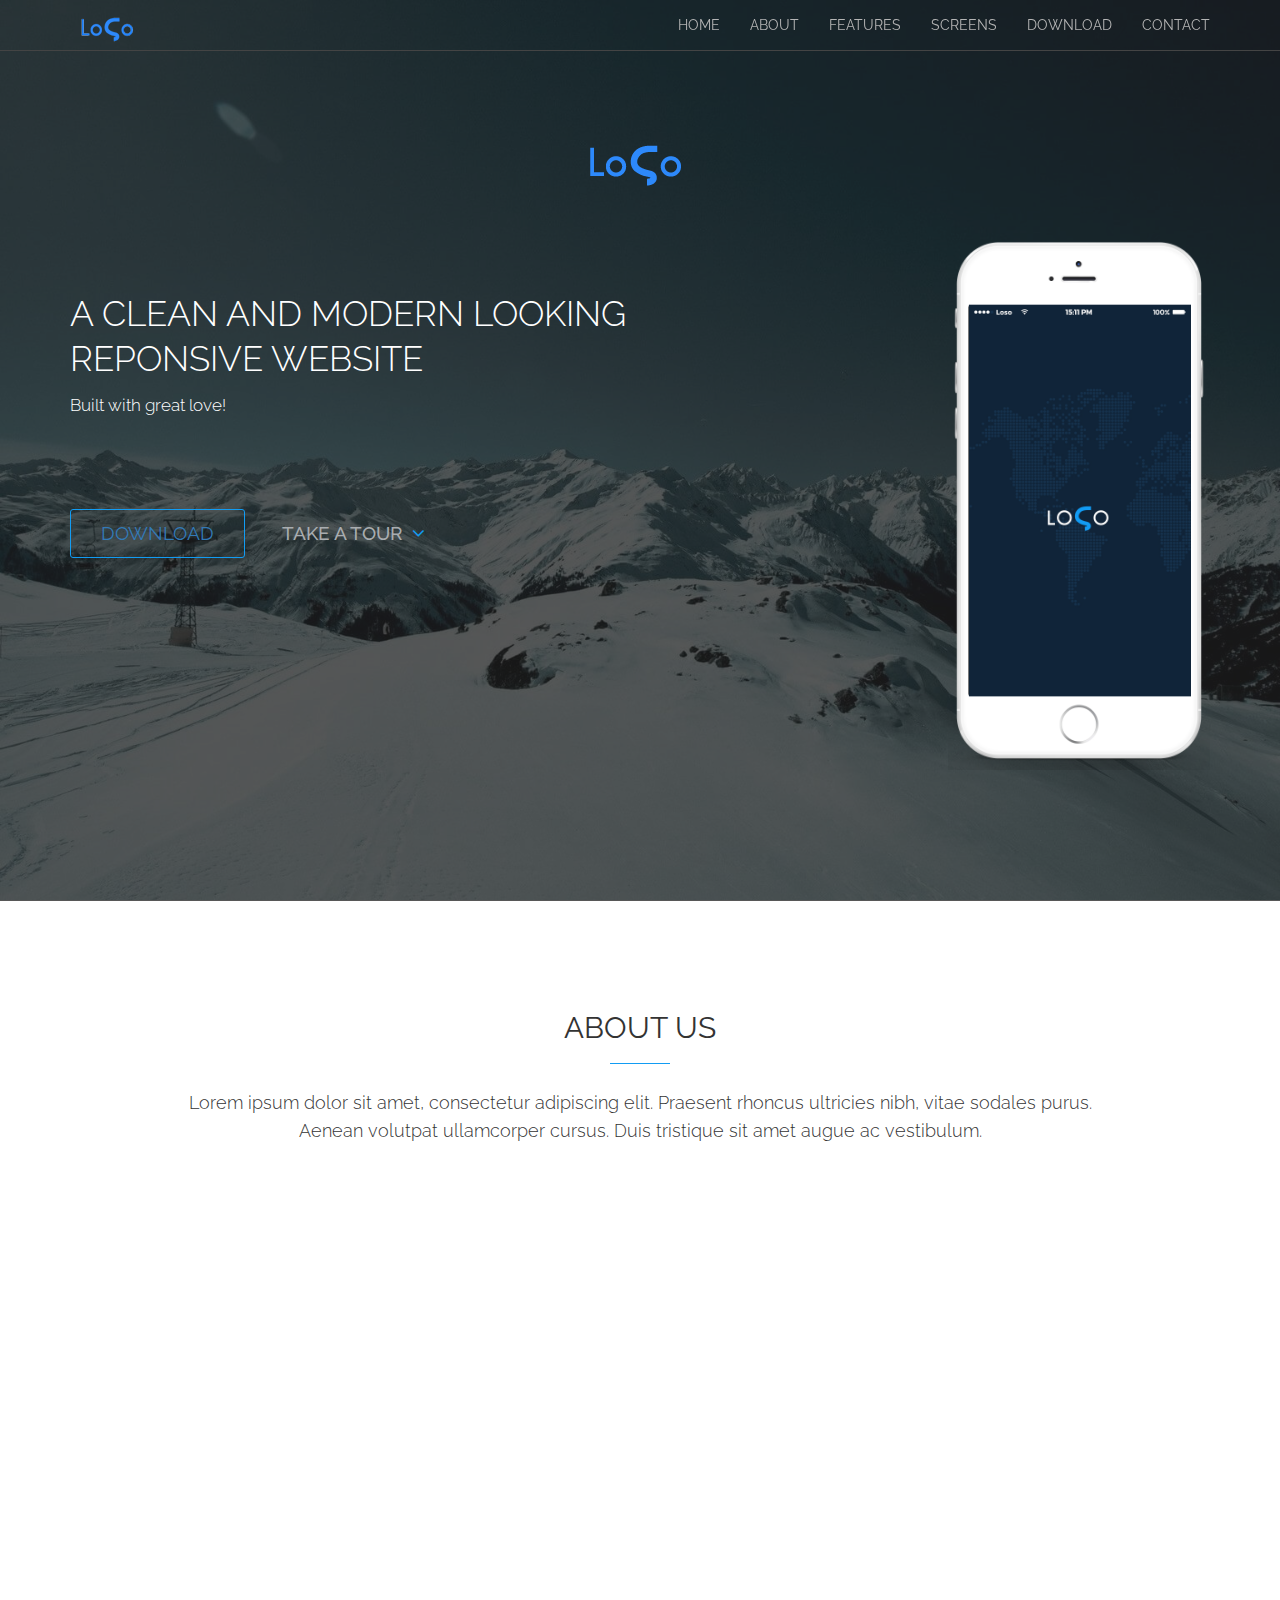
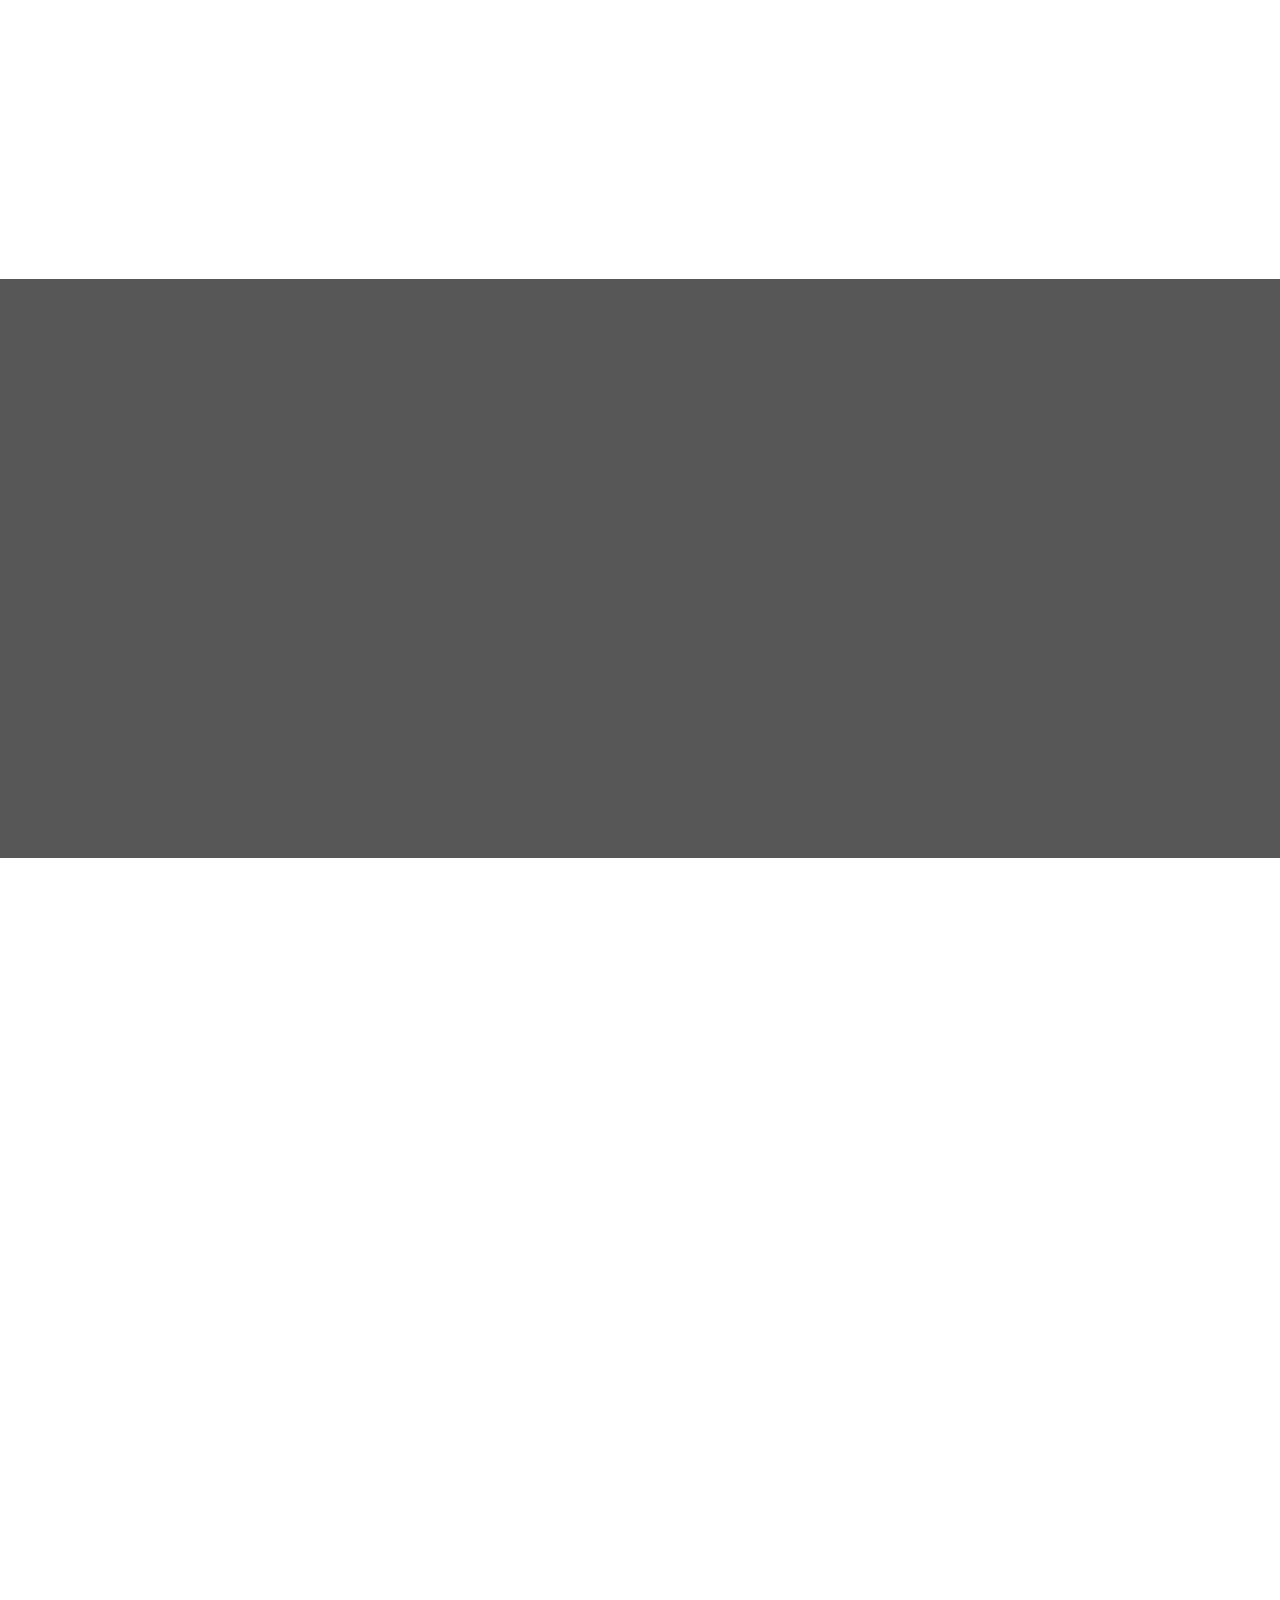
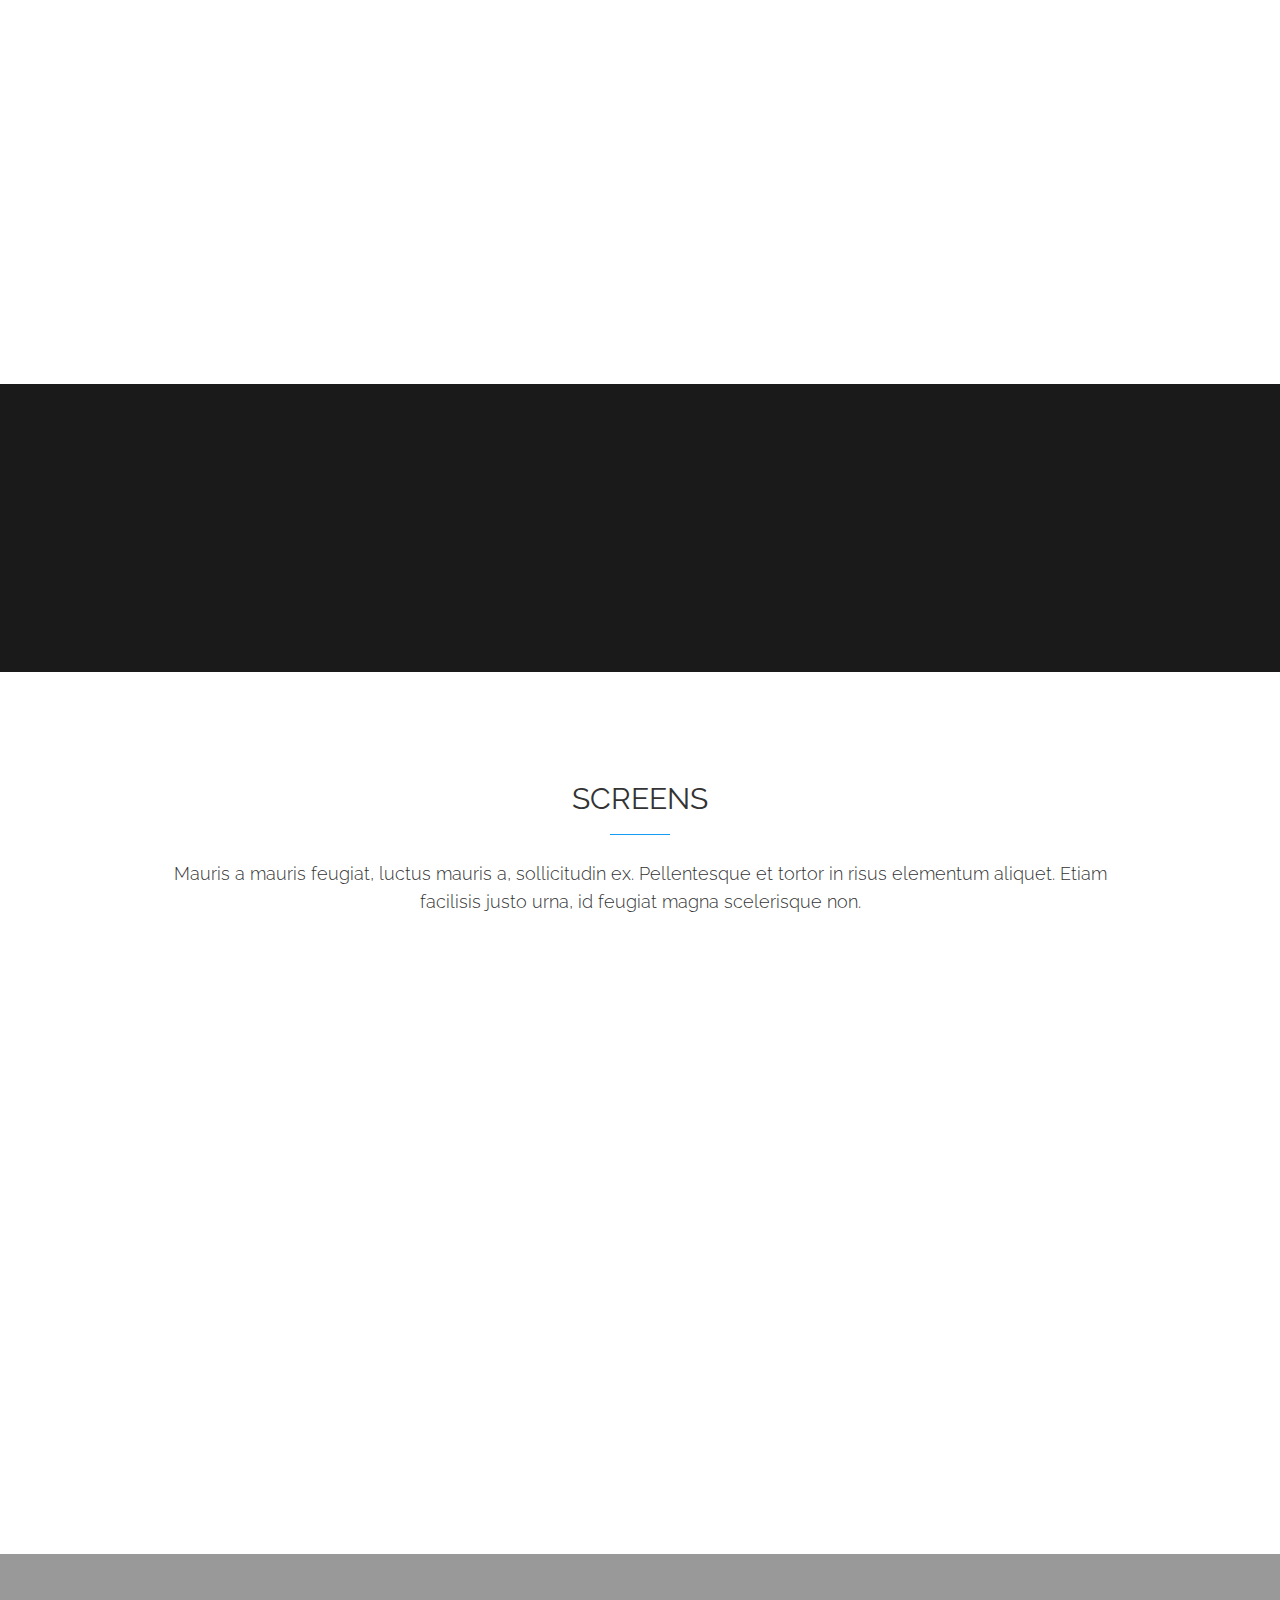
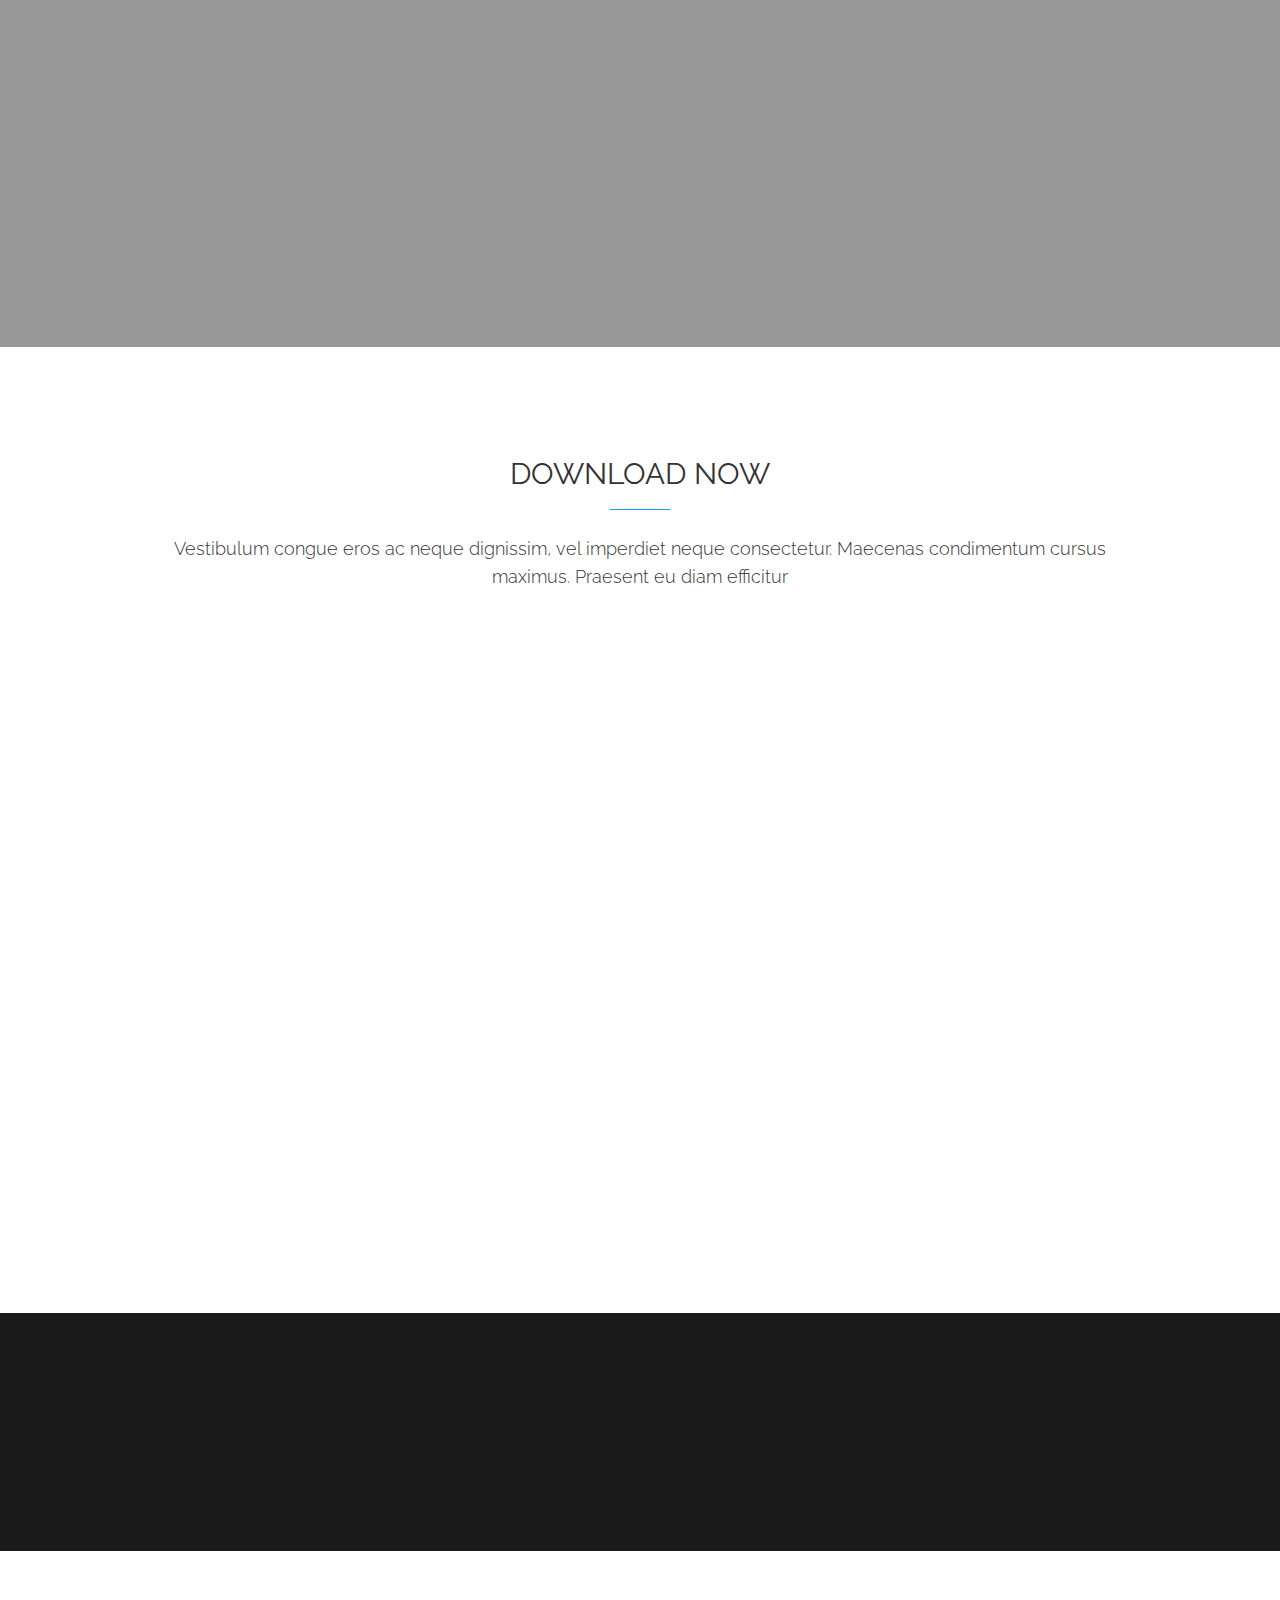
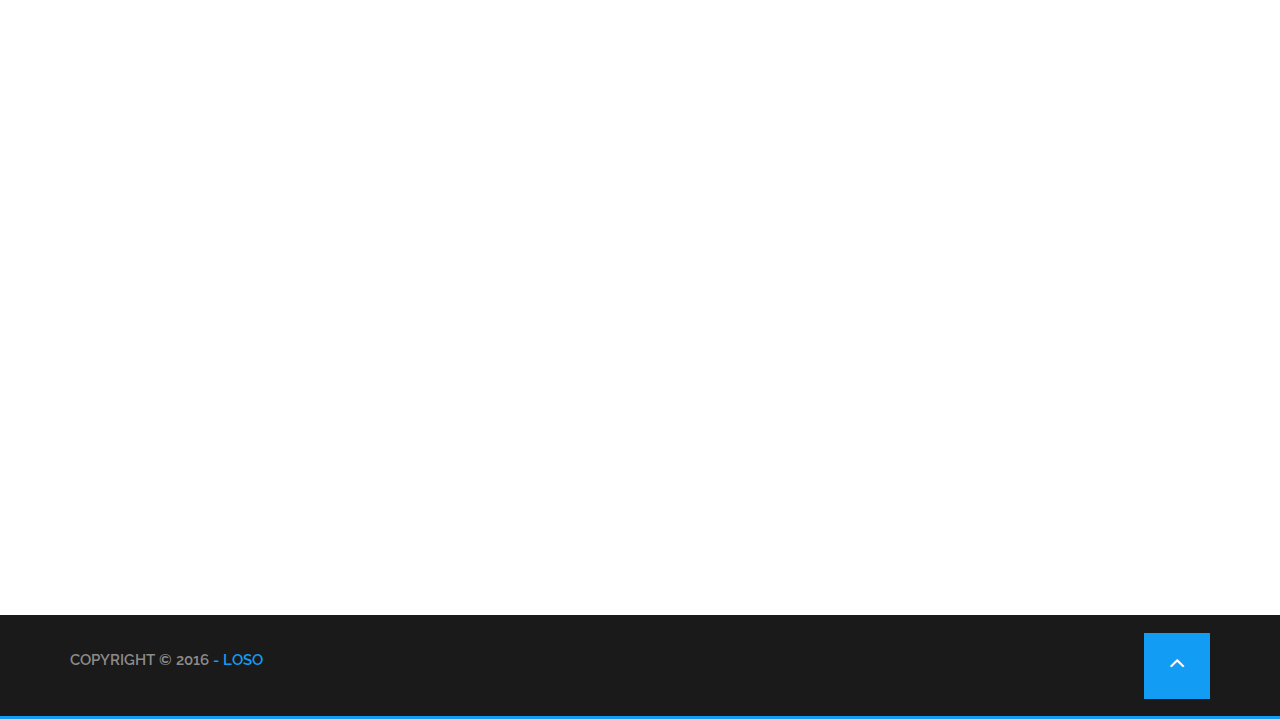
<file: index.html>
<!DOCTYPE html>

<html lang="en">
 <head>
    
        <title>Loso - Simple, Clean And Responsive Website  </title>
        
        <meta charset="UTF-8">
        <meta http-equiv="X-UA-Compatible" content="IE=edge">
        <meta name="description" content="Simple, clean, responsive website built with html5, CSS3, Js, jQuery and Bootstrap">
        
        <meta name="keywords" content="web, design, html, css, html5, css3, javascript, jquery, bootstrap, development">
        
        <meta name="viewport" content="width=device-width, initial-scale=1">
       
        
         <!-- Google Fonts -->
        <link href='https://fonts.googleapis.com/css?family=Raleway:500italic,600italic,600,700,700italic,300italic,300,400,400italic,800,900' rel='stylesheet' type='text/css'>
        
        <link href='https://fonts.googleapis.com/css?family=Source+Sans+Pro:400,300,300italic,400italic,600italic,700,900' rel='stylesheet' type='text/css'>
        
        <!-- favicon -->
        <link rel="icon" type="image/png" href="images/favicon.png">
        
        <!-- CSS -->
        <link rel="stylesheet" type="text/css" href="css/bootstrap.min.css">
        
        <!-- Fontawesome  -->
        <link rel="stylesheet" href="css/font-awesome.min.css">
        
        <!-- Animate CSS -->
        <link rel="stylesheet" type="text/css" href="css/animate.css">
        
        <link rel="stylesheet" type="text/css" href="css/style.css">
        
        <!-- BX slider CSS -->
        <link rel="stylesheet" type="text/css" href="css/jquery.bxslider.css">
        
        <!-- responsive css -->
        <link rel="stylesheet" type="text/css" href="css/responsive.css">
        
    </head>
 <body>
    
        <!-- Header -->
        <header class="header" id="HOME">
            
            <!-- Navigation -->
            
            <nav class="navbar navbar-default navbar-fixed-top">
              
                
                <div class="container">
                  
                    <!-- Brand and toggle get grouped for better mobile display -->
                    <div class="navbar-header">
                      <button type="button" class="navbar-toggle collapsed" data-toggle="collapse" data-target="#loso-navbar-collapse-1" aria-expanded="false">
                        <span class="sr-only">Toggle navigation</span>
                        <span class="icon-bar"></span>
                        <span class="icon-bar"></span>
                        <span class="icon-bar"></span>
                      </button>
                      <a class="navbar-brand" href="#">
                          <!-- small size logo -->
                          <img src="images/logo-small.png" alt="logo">

                        </a>
                    </div>

                <!-- Collect the nav links, forms, and other content for toggling -->
                <div class="collapse navbar-collapse" id="loso-navbar-collapse-1">
                  <ul class="nav navbar-nav navbar-right">
                        <li><a href="#HOME" class="nav-item">HOME</a></li>
                        <li><a href="#ABOUT" class="nav-item">ABOUT</a></li>
                        <li><a href="#FEATURES" class="nav-item">FEATURES</a></li>
                        <li><a href="#SCREENS" class="nav-item">SCREENS</a></li>
                        <li><a href="#DOWNLOAD" class="nav-item">DOWNLOAD</a></li>
                        <li><a href="#CONTACT" class="nav-item">CONTACT</a></li>
                  </ul>
                 
                 
                </div><!-- /.navbar-collapse -->
              </div><!-- /.container-fluid -->
</nav>
            
            
        
            <div class="header-overlay">
            
            
              	<div class="container header-container">
                
                    <div class="row">
                    
                        <div class="col-md-12">
                        
                            <!-- Logo -->
                            <div class="logo text-center">
                            
                                <img src="images/logo.png" alt="logo">
                            
                            </div>
                        
                        </div>
                        
                    
                    </div>
                    
                    
                    <div class="row">
                        
                        <div class="col-md-8">
                        
                            <div class="header-text">
                            
                                <!-- Title & Description -->
                                <h1> A clean and modern looking reponsive website</h1>
                                <p> Built with great love!</p>
                            
                            </div>
                            
                            <div class="header-btns">
                            
                                <!-- Header buttons -->
                                <a class="btn btn-download wow fadeInLeft" href="#">Download</a>
                                <a class="btn btn-tour wow fadeInRight" href="#"> Take A Tour
                                
                                    <i class="fa fa-angle-down"></i>
                                </a>
                                
                            
                            </div>
                            
                        </div>
                        
                        <div class="col-md-3 col-md-offset-1">
                        
                            <div class="header-iphone">
                            
                            
                                <!-- Header iPhone -->
                                <img src="images/iphone-header.png" alt = "header iphone">
                            
                            </div>
                        
                            
                        </div>
                        
                        
                    </div>
                    
                
                </div>
                
            
            </div>
            
        </header>
        
        
        <!-- About Us -->
        <section id="ABOUT">
        
            <div class="container">
            
                <div class="row">
                
                    <div class="col-md-10 col-md-offset-1">
                    
                        <!-- About us Title & Description -->
                        <div class="section-title">
                        
                            <h2> About Us </h2>
                            <p>Lorem ipsum dolor sit amet, consectetur adipiscing elit. Praesent rhoncus ultricies nibh, vitae sodales purus. Aenean volutpat ullamcorper cursus. Duis tristique sit amet augue ac vestibulum.</p>
                        
                        
                        </div>
                    
                    
                    
                    </div>
                
                </div>
            
            
            </div>
        
            <div class="choose-us-wraper">
            
                <div class="container">
                
                    <div class="row">
                    
                        <div class="col-md-6">
                        
                            <!-- About iphone -->
                            <div class="about-iphone wow fadeInLeft" data-wow-duration="1s" data-wow-delay=".5s">
                            
                                <img class="img-responsive" src="images/about-iphone.png" alt="iphone">
                            
                            </div>
                        
                        </div>
                        
                        <div class="col-md-6 wow fadeInRight" data-wow-duration="1s" data-wow-delay=".5s">
                        
                            <!-- Why choose us title -->
                            <div class="choose-us-title">
                            
                            
                                <h2> Why Choose Us?</h2>
                                <p>Cum sociis natoque penatibus et magnis dis parturient montes, nascetur ridiculus mus. Quisque lacus dui, interdum sit amet varius.</p>
                            
                            </div>
                            
                            <!-- why choose us description -->
                            <div class="choose-us-des">
                            
                                <!-- choose us item 1 -->
                                <div class="choose-us-item wow fadeInUp" data-wow-duration=".5s" data-wow-delay="1s">
                                    
                                    <!-- choose us item icon -->
                                    <div><i class="fa fa-bolt"></i></div>
                                    
                                    <!-- choose us item title & des -->
                                    <h3>QUISQUE LACUS DUI</h3>
                                    <p>Lipsum Cum sociis natoque penatibus et magnis dis parturient montes, nascetur ridiculus mus. Quisque lacus dui, interdum sit amet varius a, cursus sit amet sapien. Donec eu placerat nisi.</p>
                                
                                </div>
                                
                                
                                <!-- choose us item 2 -->
                                <div class="choose-us-item wow fadeInUp" data-wow-duration=".5s" data-wow-delay="1s">
                                    
                                    <!-- choose us item icon -->
                                    <div><i class="fa fa-bullhorn"></i></div>
                                    
                                    <!-- choose us item title & des -->
                                    <h3>DONEC EU PLACERAT NISI</h3>
                                    <p>Diso Lipsum Cum sociis natoque penatibus et magnis dis parturient montes, nascetur ridiculus mus. Quisque lacus dui, interdum sit amet varius a, cursus sit amet sapien. Donec eu placerat nisi.</p>
                                
                                </div>
                                
                                
                                 <!-- choose us item 3 -->
                                <div class="choose-us-item wow fadeInUp" data-wow-duration=".5s" data-wow-delay="1s">
                                    
                                    <!-- choose us item icon -->
                                    <div><i class="fa fa-flag-o"></i></div>
                                    
                                    <!-- choose us item title & des -->
                                    <h3>PERSPICIATIS UNDE OMNIS</h3>
                                    <p>Sed ut perspiciatis Cupidatat non proident, sunt in culpa qui officia deserunt mollit anim id est laborum.unde omnis iste natus error sit.</p>
                                
                                </div>
                                
                                
                            
                            </div>
                            
                            
                            
                        
                        </div>
                    
                    </div>
                
                </div>
            
            </div>
        
        
        </section>
        
        
        <!-- Testimonials -->
        <section class="testimonial">
        
            <div class="testimonial-overlay">
            
                <div class="container">
                
                    <div class="row">
                    
                        <div class="col-md-12 wow bounceInDown">
                        
                        
                            <div id="carousel-testimonial" class="carousel slide" data-ride="carousel">
                            
                            
                                <!-- indicators -->
                                <ol class="carousel-indicators">
                                    <li data-target="#carousel-testimonial" data-slide-to="0" class="active"></li>
                                    <li data-target="#carousel-testimonial" data-slide-to="1"></li>
                                    <li data-target="#carousel-testimonial" data-slide-to="2"></li>
                                </ol>
                                
                                
                                <!-- wrapper for slides -->
                                <div class="carousel-inner">
                                
                                
                                    <!-- item 01 -->
                                    <div class="item active text-center">
                                    
                                    
                                        <img src="images/client-01.jpg" alt="testimonial" class="center-block">
                                        
                                        <div class="testimonial-caption">
                                        
                                            <h2>Daniel</h2>
                                            <h4><span> Sr. Software Engineer, </span>Blue Gyms</h4>
                                            <p>“Lorem ipsum dolor sit amet, consectetur adipisicing elit, sed do eiusmod tempor incididunt ut labore et dolore magna aliqua. Ut enim ad minim veniam, quis nostrud exercitation ullamco laboris nisi ut aliquip.”</p>
                                        
                                        </div>
                                        
                                    
                                    </div>
                                    
                                    <!-- item 02 -->
                                    <div class="item text-center">
                                    
                                    
                                        <img src="images/client-02.jpg" alt="testimonial" class="center-block">
                                        
                                        <div class="testimonial-caption">
                                        
                                            <h2>Rauls Pole</h2>
                                            <h4><span> Marketting Manager, </span>Risko</h4>
                                            <p>“Lorem ipsum dolor sit amet, consectetur adipisicing elit, sed do eiusmod tempor incididunt ut labore et dolore magna aliqua. Ut enim ad minim veniam, quis nostrud exercitation ullamco laboris nisi ut aliquip.”</p>
                                        
                                        </div>
                                        
                                    
                                    </div>
                                    
                                    
                                    <!-- item 03 -->
                                    <div class="item text-center">
                                    
                                    
                                        <img src="images/client-03.jpg" alt="testimonial" class="center-block">
                                        
                                        <div class="testimonial-caption">
                                        
                                            <h2>Jim So</h2>
                                            <h4><span> Assistan Manager, </span>Gidfo</h4>
                                            <p>“Lorem ipsum dolor sit amet, consectetur adipisicing elit, sed do eiusmod tempor incididunt ut labore et dolore magna aliqua. Ut enim ad minim veniam, quis nostrud exercitation ullamco laboris nisi ut aliquip.”</p>
                                        
                                        </div>
                                        
                                    
                                    </div>
                                    
                                    
                                    
                                
                                </div>
                                
                                
                            </div>
                        
                        
                        
                        </div>
                        
                        
                    </div>
                
                
                </div>
            
            
            </div>
        
        
        
        </section>
        
        
        <!-- Features -->
        <section class="features" id="FEATURES">
            
            <div class="container">
            
                <div class="row">
                
                
                    <div class="col-md-10 col-md-offset-1">
                    
                        <div class="section-title wow fadeIn" data-wow-duration="1s">
                        
                            <h2> Features </h2>
                            
                            <p>Lorem ipsum dolor sit amet, consectetur adipisicing elit, sed do eiusmod tempor incididunt ut labore et dolore magna aliqua. Ut enim ad minim veniam, quis nostrud exercitation ullamco laboris nisi ut aliquip.</p>
                        
                        </div>
                    
                    </div>
                    
                    
                
                
                </div>
            
            
            </div>
            
            <div class="features-inner-wrapper">
            
                <div class="container">
                
                    <div class="row">
                    
                    
                        <div class="col-md-4 wow fadeInLeft" data-wow-duration="1s">
                        
                            
                            <!-- left feature item 01 -->
                            <div class="left-feature-item">
                                <!-- Icon -->
                                <div class="left-feature-item-icon">
                                    <i class="fa fa-desktop"></i>
                                </div>
                            
                                <!-- feature item title & description -->
                                <h3> RETINA READY </h3>
                                <p>Lorem ipsum dolor, consectetur sed do adipisicing elit, sed do eiusmod tempor incididunt</p>
                            
                            </div>
                            
                            
                             <!-- left feature item 02 -->
                            <div class="left-feature-item">
                                <!-- Icon -->
                                <div class="left-feature-item-icon">
                                    <i class="fa fa-mobile"></i>
                                </div>
                            
                                <!-- feature item title & description -->
                                <h3> MOBILE READY </h3>
                                <p>Lorem ipsum dolor, consectetur sed do adipisicing elit, sed do eiusmod tempor incididunt</p>
                            
                            </div>
                            
                             <!-- left feature item 03 -->
                            <div class="left-feature-item">
                                <!-- Icon -->
                                <div class="left-feature-item-icon">
                                    <i class="fa fa-eye"></i>
                                </div>
                            
                                <!-- feature item title & description -->
                                <h3> EASY LAYOUT</h3>
                                <p>Lorem ipsum dolor, consectetur sed do adipisicing elit, sed do eiusmod tempor incididunt</p>
                            
                            </div>
                        
                        
                        
                        </div>
                        
                        
                        <div class="col-md-4">
                        
                                <div class="feature-iphone">
                            
                                    <img class="wow bounceIn img-responsive" data-wow-duration="1s" src="images/iphone-02.png" alt="feature iphone">
                            
                                </div>
                        
                        
                        </div>
                        
                        <div class="col-md-4 wow fadeInRight" data-wow-duration="1s">
                        
                            <!-- right feature item 01 -->
                            <div class="right-feature-item">
                            
                                <!-- Icon -->
                                <div class="right-feature-item-icon">
                                    <i class="fa fa-certificate"></i>
                                
                                </div>
                                
                                <!-- feature item title and description -->
                                <h3> CERTIFIED SOLUTION</h3>
                                
                                <p>Lorem ipsum dolor, consectetur sed do adipisicing elit, sed do eiusmod tempor incididunt</p>
                                
                            
                            </div>
                            
                            
                            
                             <!-- right feature item 02 -->
                            <div class="right-feature-item">
                            
                                <!-- Icon -->
                                <div class="right-feature-item-icon">
                                    <i class="fa fa-rss"></i>
                                
                                </div>
                                
                                <!-- feature item title and description -->
                                <h3> CONSTANT FEED</h3>
                                
                                <p>Lorem ipsum dolor, consectetur sed do adipisicing elit, sed do eiusmod tempor incididunt</p>
                                
                            
                            </div>
                            
                            
                             <!-- right feature item 03 -->
                            <div class="right-feature-item">
                            
                                <!-- Icon -->
                                <div class="right-feature-item-icon">
                                    <i class="fa fa-database"></i>
                                
                                </div>
                                
                                <!-- feature item title and description -->
                                <h3> SECURE DATA</h3>
                                
                                <p>Lorem ipsum dolor, consectetur sed do adipisicing elit, sed do eiusmod tempor incididunt</p>
                                
                            
                            </div>
                        
                        </div>
                        
                    
                    
                    </div>
                
                
                </div>
            
            </div>
            
            
            
            
            
        
        
        </section>
        
        <!-- Purchase Now -->
        <section class="purchase-now">
        
            <div class="container">
            
                <div class="row wow fadeInLeftBig" data-wow-duration="1s">
                
                    <div class="col-md-9">
                    
                        <p>Lorem ipsum dolor sit amet, consectetur adipisicing elit, sed do eiusmod tempor incididunt ut labore et olore magna aliqua. Ut enim ad minim veniam, quis nostrud exercitation ullamco laboris nisi ut aliquip.</p>
                    
                    </div>
                    
                    <div class="col-md-3">
                    
                        <a class="btn btn-primary btn-pruchase-now" href="#">Purchase Now</a>
                    
                    </div>    
                
                
                </div>
                
            </div>
        
        </section>
        
        <!-- Screens -->
        <section class="screens" id="SCREENS">
        
            <div class="container">
            
                <div class="row">
                
                    <div class="col-md-10 col-md-offset-1">
                    
                        <div class="section-title">
                        
                            <h2> Screens </h2>
                            <p>Mauris a mauris feugiat, luctus mauris a, sollicitudin ex. Pellentesque et tortor in risus elementum aliquet. Etiam facilisis justo urna, id feugiat magna scelerisque non.
                            </p>
                        </div>
                    
                    </div>
                
                </div>
            
            
            </div>
            
            <div class="screen-slider wow bounceInRight" data-wow-duration="1s">
            
                <div class="container">
                    
                    <div class="row">

                        <div class="bxslider">
                            
                            <div class="item">
                                <img src="images/screen-01.png" alt="screen">

                            </div>
                            
                            <div class="item">
                            <img src="images/screen-02.png" alt="screen">

                            </div>
                            
                            <div class="item">
                                <img src="images/screen-03.png"  alt="screen">

                            </div>
                            
                            <div class="item">
                                <img src="images/screen-04.png" alt="screen">
                            </div>

                        </div>

                        </div>
                </div>
            
            
            
            </div>
            
        
        
        </section>
        
        <!-- Counters -->
        <section class="counter">
        
            <div class="counter-overlay">
            
                <div class="container wow bounceInLeft" data-wow-duration="1s">
                    
                    <div class="row text-center">
                    
                        <div class="col-md-3">
                        
                            <div class="counter-item">
                            
                                <div><i class="fa fa-cloud-download"></i></div>
                                <h2><span class="counter-num"> 1588 </span><span>+</span></h2>
                                <p>Downloads</p>
                            </div>
                        
                        </div>
                        
                        
                        <div class="col-md-3">
                        
                            <div class="counter-item">
                            
                                <div><i class="fa fa-gift"></i></div>
                                <h2><span class="counter-num"> 3500 </span><span>+</span></h2>
                                <p>Awards</p>
                            </div>
                        
                        </div>
                        
                        <div class="col-md-3">
                        
                            <div class="counter-item">
                            
                                <div><i class="fa fa-heart-o"></i></div>
                                <h2><span class="counter-num"> 199 </span><span>+</span></h2>
                                <p>Likes</p>
                            </div>
                        
                        </div>
                        
                        
                        <div class="col-md-3">
                        
                            <div class="counter-item">
                            
                                <div><i class="fa fa-check"></i></div>
                                <h2><span class="counter-num"> 1066 </span><span>+</span></h2>
                                <p>Recomended</p>
                            </div>
                        
                        </div>
                    
                        
                    
                    </div>
                    
                
                
                </div>
            
            </div>
            
        
        </section>
        
        <!-- Download Now -->
        <section class="download-now" id="DOWNLOAD">
        
            <div class="container">
                
                <div class="row">
                
                    <div class="col-md-10 col-md-offset-1">
                    
                        <div class="section-title">
                        
                        
                            <h2> Download Now </h2>
                            <p>Vestibulum congue eros ac neque dignissim, vel imperdiet neque consectetur. Maecenas condimentum cursus maximus. Praesent eu diam efficitur</p>
                            
                        </div>
                    
                    
                    </div>
                    
                
                </div>
            
            </div>
            
            <div class="container">
            
                <div class="row">
                
                    <div class="col-md-8 col-md-offset-2 wow fadeInUp" data-wow-duration="1s">
                    
                            <img class="img-responsive" src="images/download-screen.png" alt="download screen">
                    </div>
                    
                    
                </div>
            
                
            </div>
            
        
        
        </section>
        
        <!-- Available On -->
        <section class="available-on">
        
            <div class="container wow bounceInRight" data-wow-duration="1s">
            
                <div class="row">
                
                    <div class="col-md-6">
                    
                        <div class="available-title">
                            <h2>Available On </h2>
                        
                            <p>Vestibulum congue eros ac neque dignissim, vel imperdiet neque consectetur. Maecenas condimentum cursus maximus. Praesent eu diam efficitur</p>    
                        
                        </div>
                    
                    </div>
                    <div class="col-md-6">
                    
                        <div class="row">
                        
                            <a href="#">
                            
                                <div class="col-md-4 no-padding">
                                    <div class="available-on-item">
                                    
                                        <i class="fa fa-apple"></i>
                                        <div class="available-on-inner">
                                        
                                            <h2> iOS</h2>
                                        
                                        </div>
                                    
                                    </div>
                                
                                </div> 
                                
                            
                            </a>
                            
                            
                            
                             <a href="#">
                            
                                <div class="col-md-4 no-padding">
                                    <div class="available-on-item">
                                    
                                        <i class="fa fa-android"></i>
                                        <div class="available-on-inner">
                                        
                                            <h2> ANDROID</h2>
                                        
                                        </div>
                                    
                                    </div>
                                
                                </div> 
                                
                            
                            </a>
                            
                             <a href="#">
                            
                                <div class="col-md-4 no-padding">
                                    <div class="available-on-item">
                                    
                                        <i class="fa fa-windows"></i>
                                        <div class="available-on-inner">
                                        
                                            <h2> WINDOWS</h2>
                                        
                                        </div>
                                    
                                    </div>
                                
                                </div> 
                                
                            
                            </a>
                        
                        
                        
                        </div>
                        
                    
                    </div>
                    
                
                
                </div>
            </div>
        
        </section>
        
        <!-- Contact Us -->
        <section class="contact-us" id="CONTACT">
        
            <div class="container wow bounceIn">
            
                    <div class="row">

                        <div class="col-md-10 col-md-offset-1">
                        
                            <div class="section-title">
                            
                                <h2>Contact Us</h2>
                                <p>Nulla blandit sem sed neque pretium mattis. Etiam consectetur eleifend felis porttitor porttitor. Phasellus sit amet augue fringilla, fringilla lectus at, tincidunt ante.</p>
                            </div>
                            
                        </div>


                    </div>
            
            
            </div>
            
            <div class="contact-us-form wow bounceIn">
            
            
                <div class="container">
                
                    <form role="form">
                    
                        <div class="row">
                        
                            <div class="col-md-4">
                            
                                <input type="text" class="form-control" id="name" placeholder="Name">
                                <input type="email" class="form-control" id="email" placeholder="Email">
                                <input type="text" class="form-control" id="subject" placeholder="Subject">
                            
                            </div>
                            
                            <div class="col-md-8">
                            
                                <textarea class="form-control" id="message" rows="25" cols="10" placeholder="Message Text...."></textarea>
                                
                                <button type="button" class="btn btn-default submit-btn form_submit">SEND</button>
                            
                            </div>
                        
                        </div>
                    
                    
                    </form>
                
                
                </div>
            
            
            </div>
            
            <div class="container">
                <div class="row">
                
                    <div class="col-md-12 wow bounceInLeft">
                    
                        <div class="social-icons">
                        
                            <ul>
                            
                                <li><a href="#"><i class="fa fa-facebook"></i></a></li>
                                <li><a href="#"><i class="fa fa-twitter"></i></a></li>
                                <li><a href="#"><i class="fa fa-youtube-play"></i></a></li>
                            
                            </ul>
                        
                        
                        </div>
                    
                    
                    </div>
                
                </div>
            
            </div>
            
            
            
        
        </section>
        
        <!-- Footer -->
        <footer class="footer">
        
            <div class="container">
            
                <div class="row">
                
                    <div class="col-md-6">
                    
                        <div id="copyright">
                            <p>Copyright &copy; 2016 <a href="#"> - LoSo</a></p>
                        </div>
                    </div>
                    <div class="col-md-6">
                    
                            <div class="scroll-top">
                                <a href="#HOME" id="scroll-to-top"><i class="fa fa-angle-up"></i></a>
                            </div>
                    </div>
                
                
                </div>
            
            </div>
        
        
        </footer>
        
        
        <!-- Bootstrap JavaScript -->
        <script src="js/jquery.js"></script>
        <script src="js/bootstrap.min.js"></script>
        
        <!-- Bx Slider JS -->
        <script src="js/jquery.bxslider.min.js"></script>
        
        <!-- Add JS counter lib -->
        <script src="js/jquery.waypoints.min.js"></script>
        <script src="js/jquery.counterup.min.js"></script>
        
        <!-- Add wow js lib -->
        <script src="js/wow.min.js"></script>
      
        <!-- Custom Js -->
        <script src="js/custom.js"></script>
        
    </body>


</html>
</file>
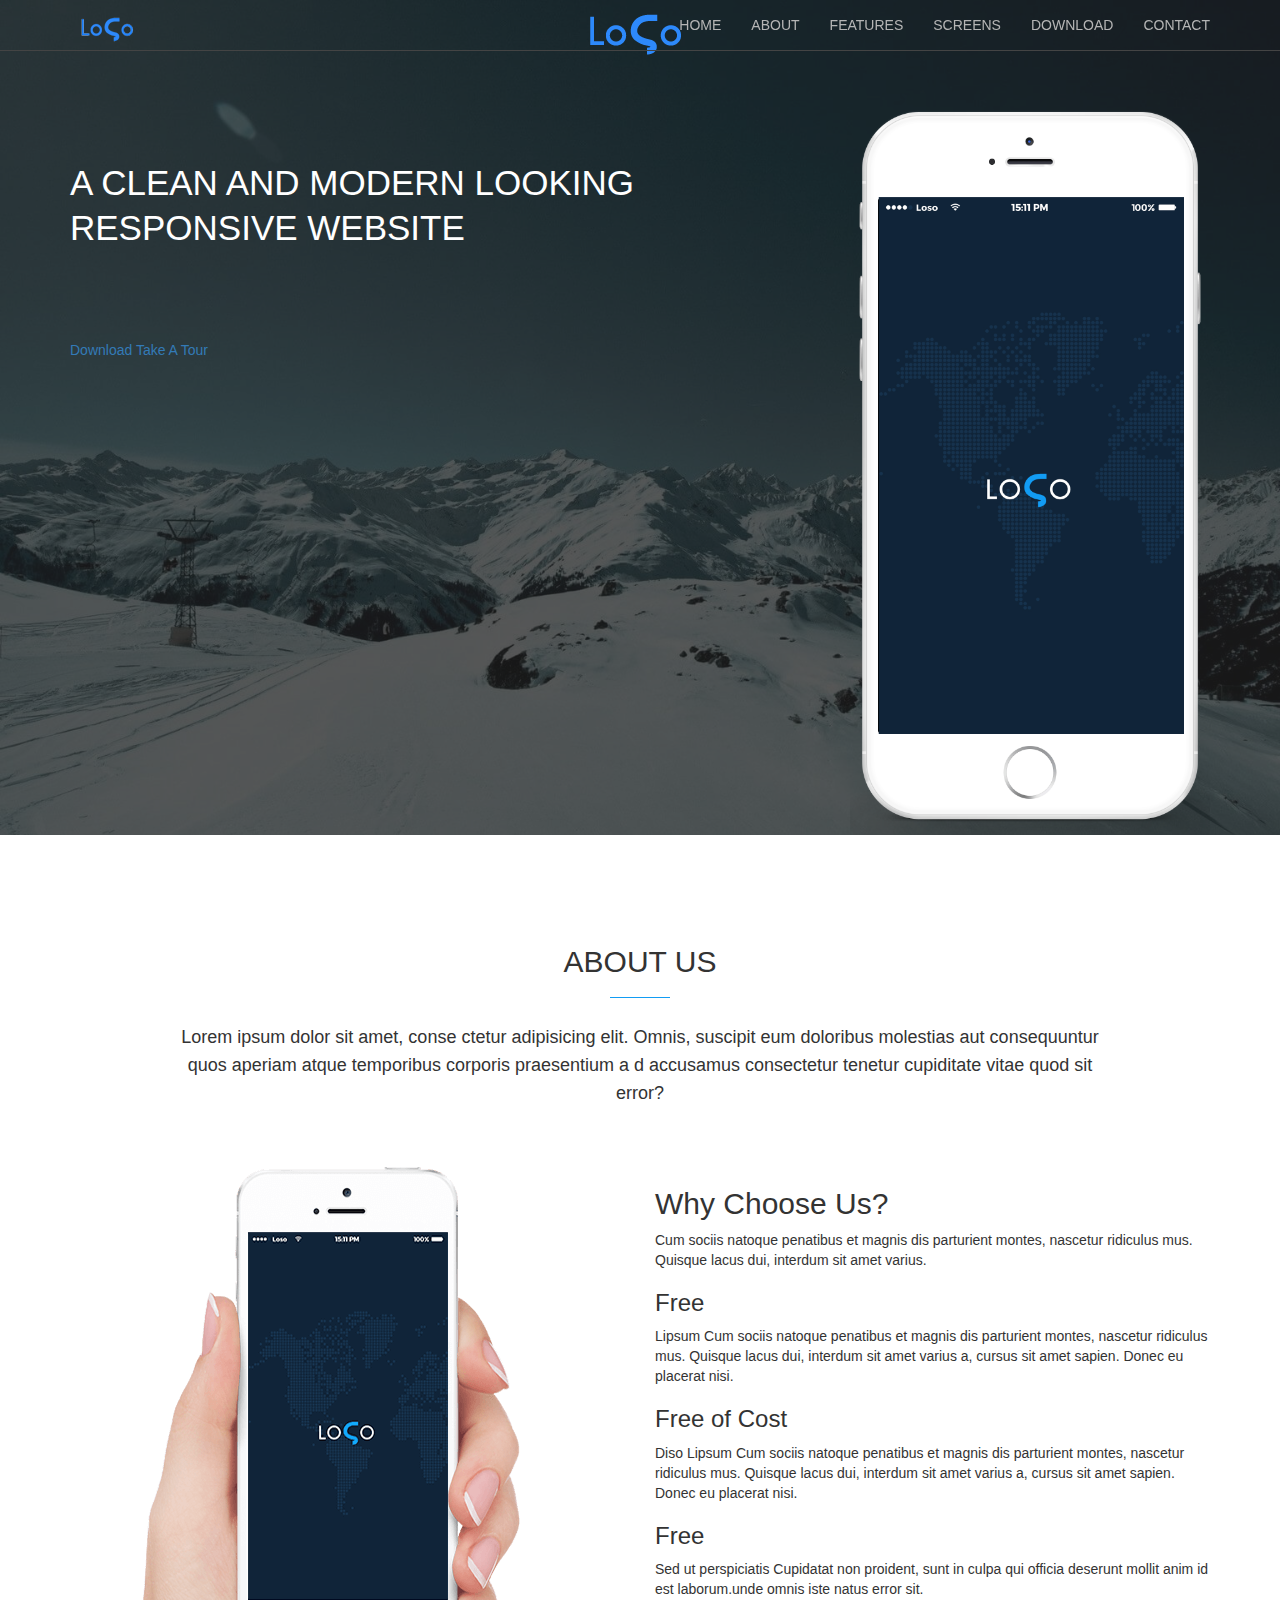
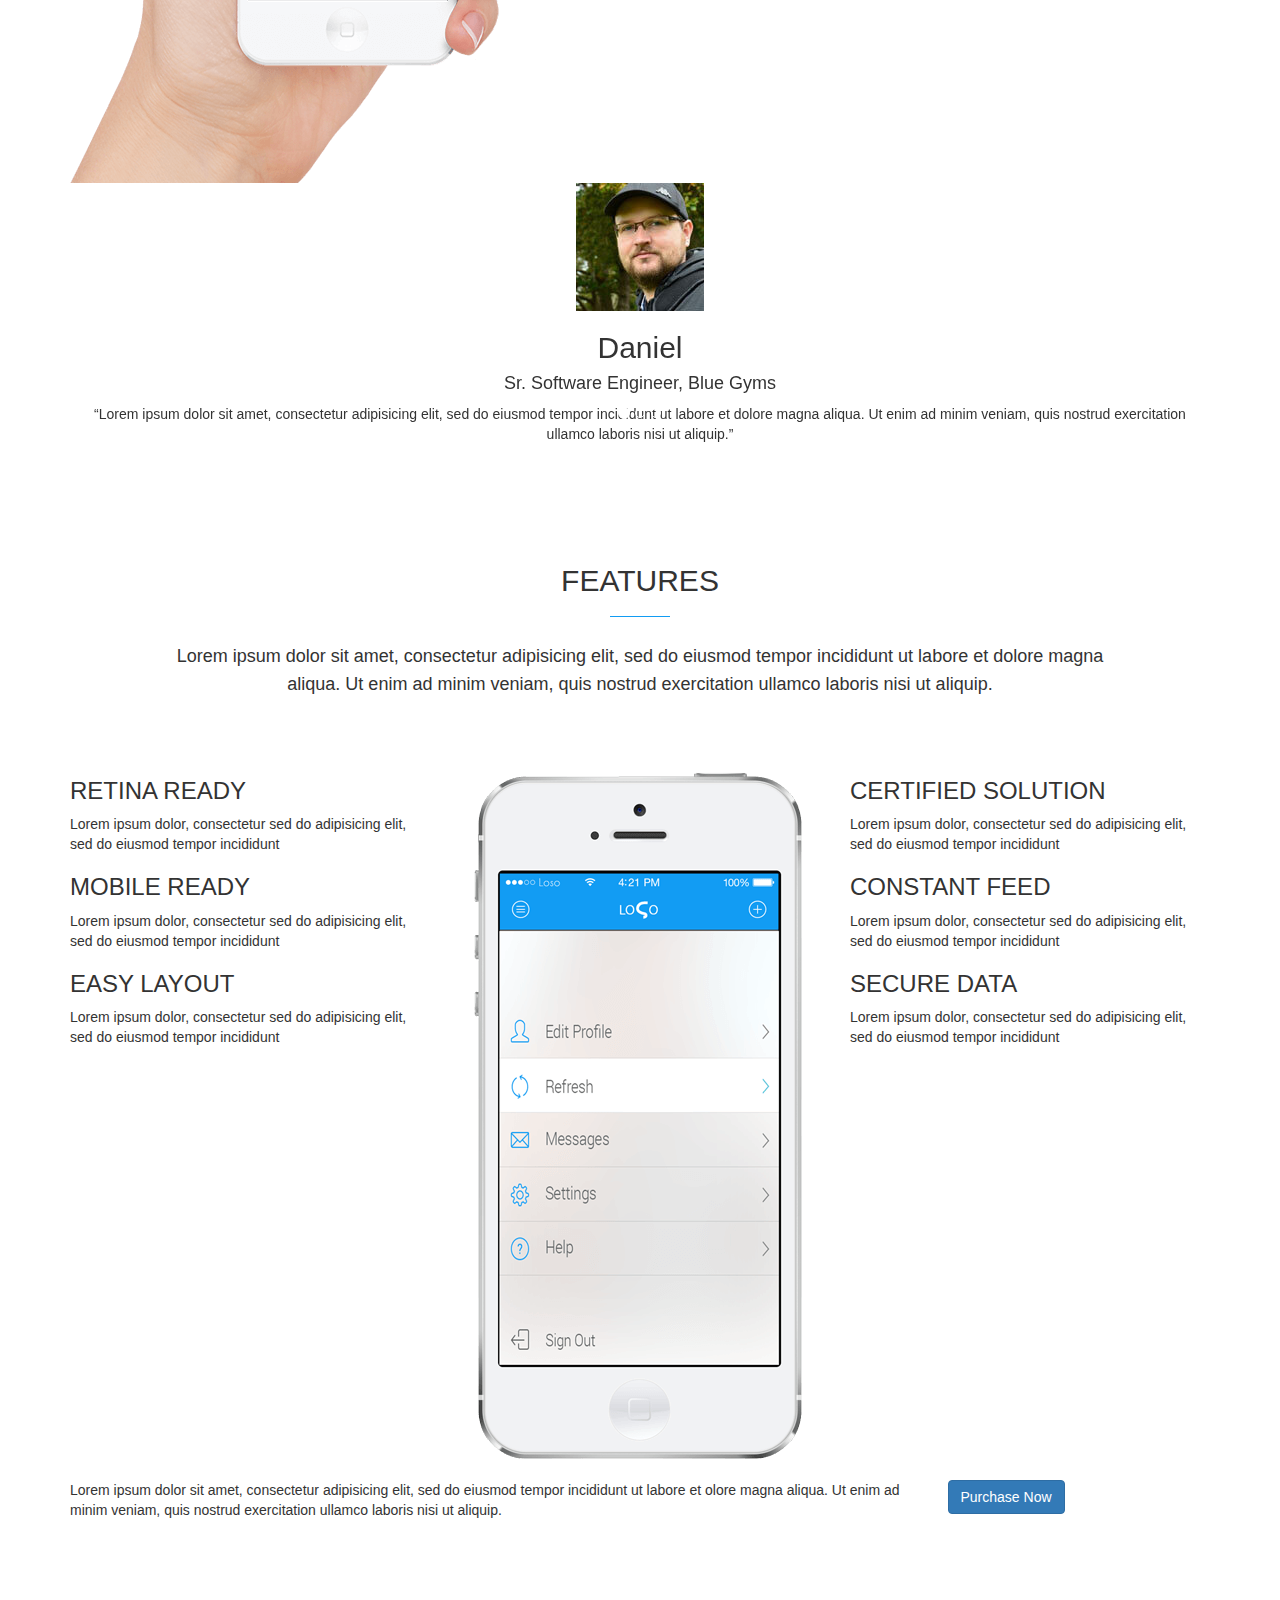
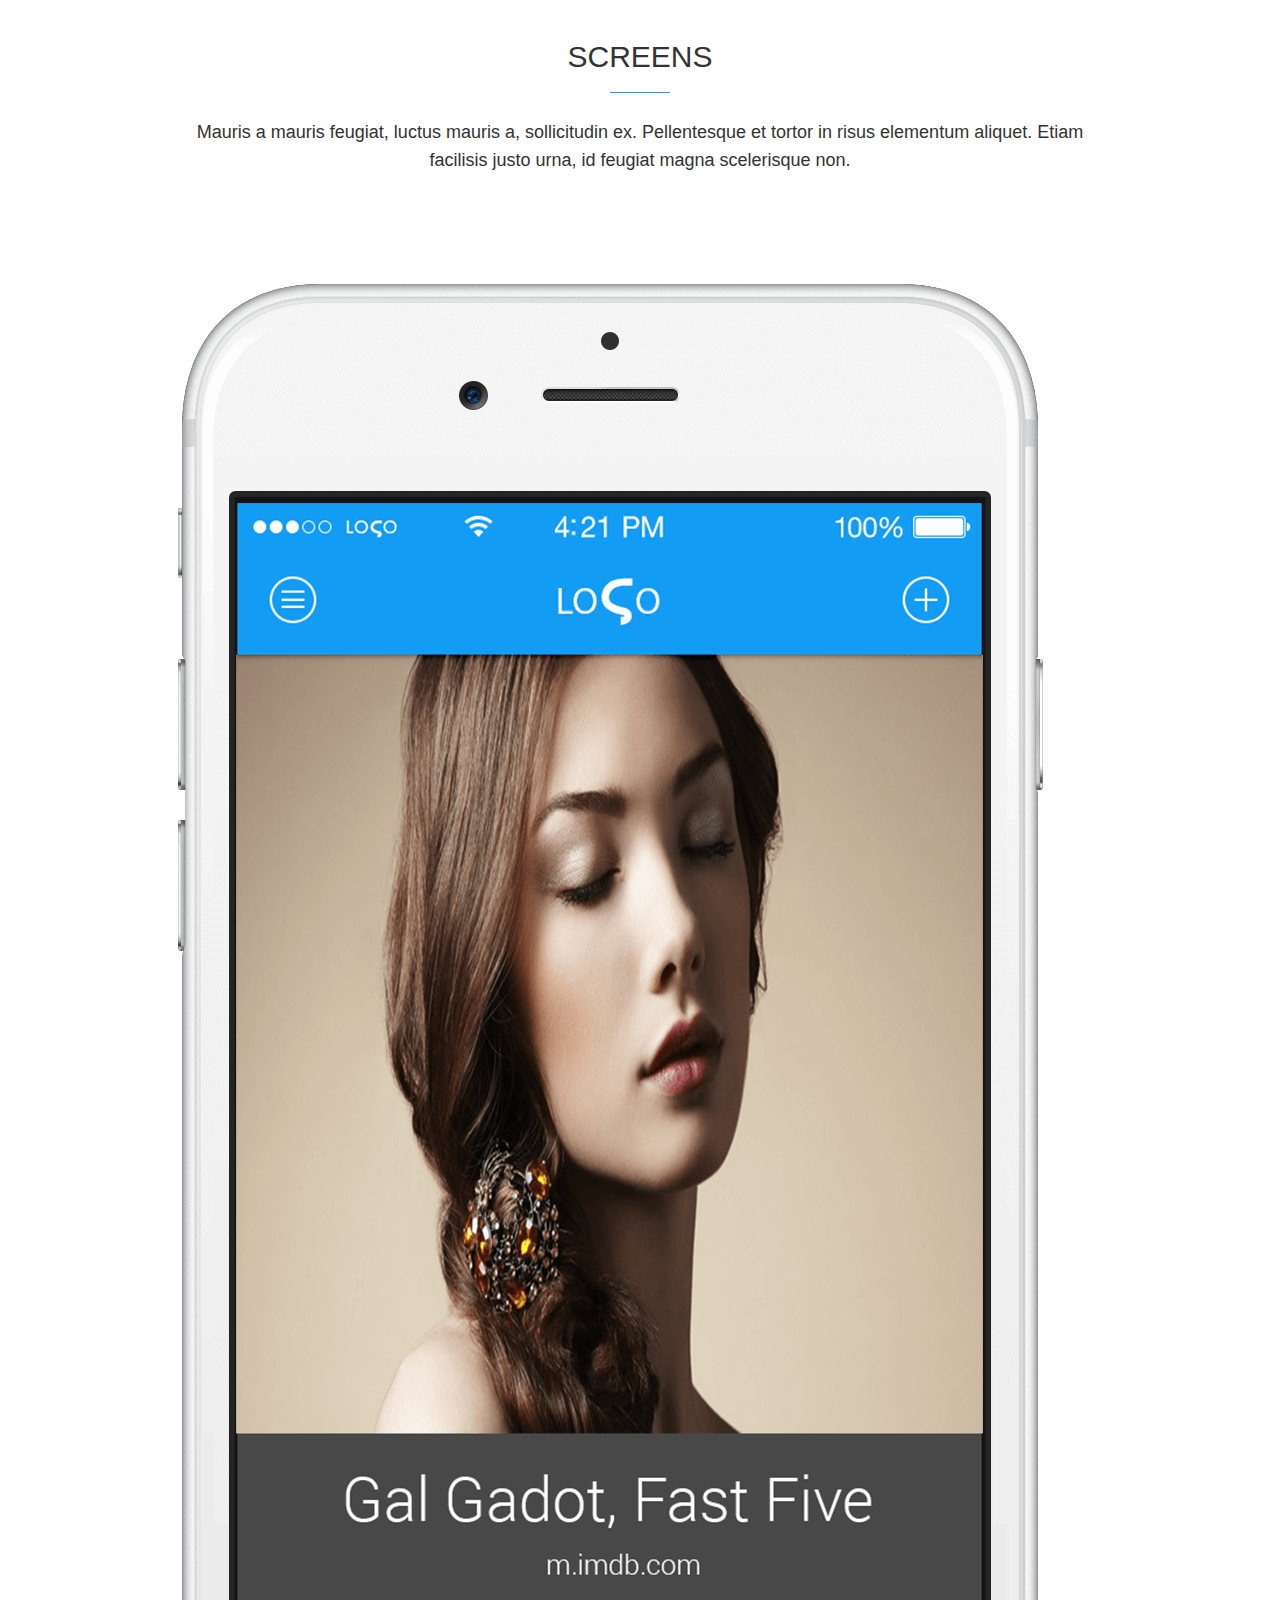
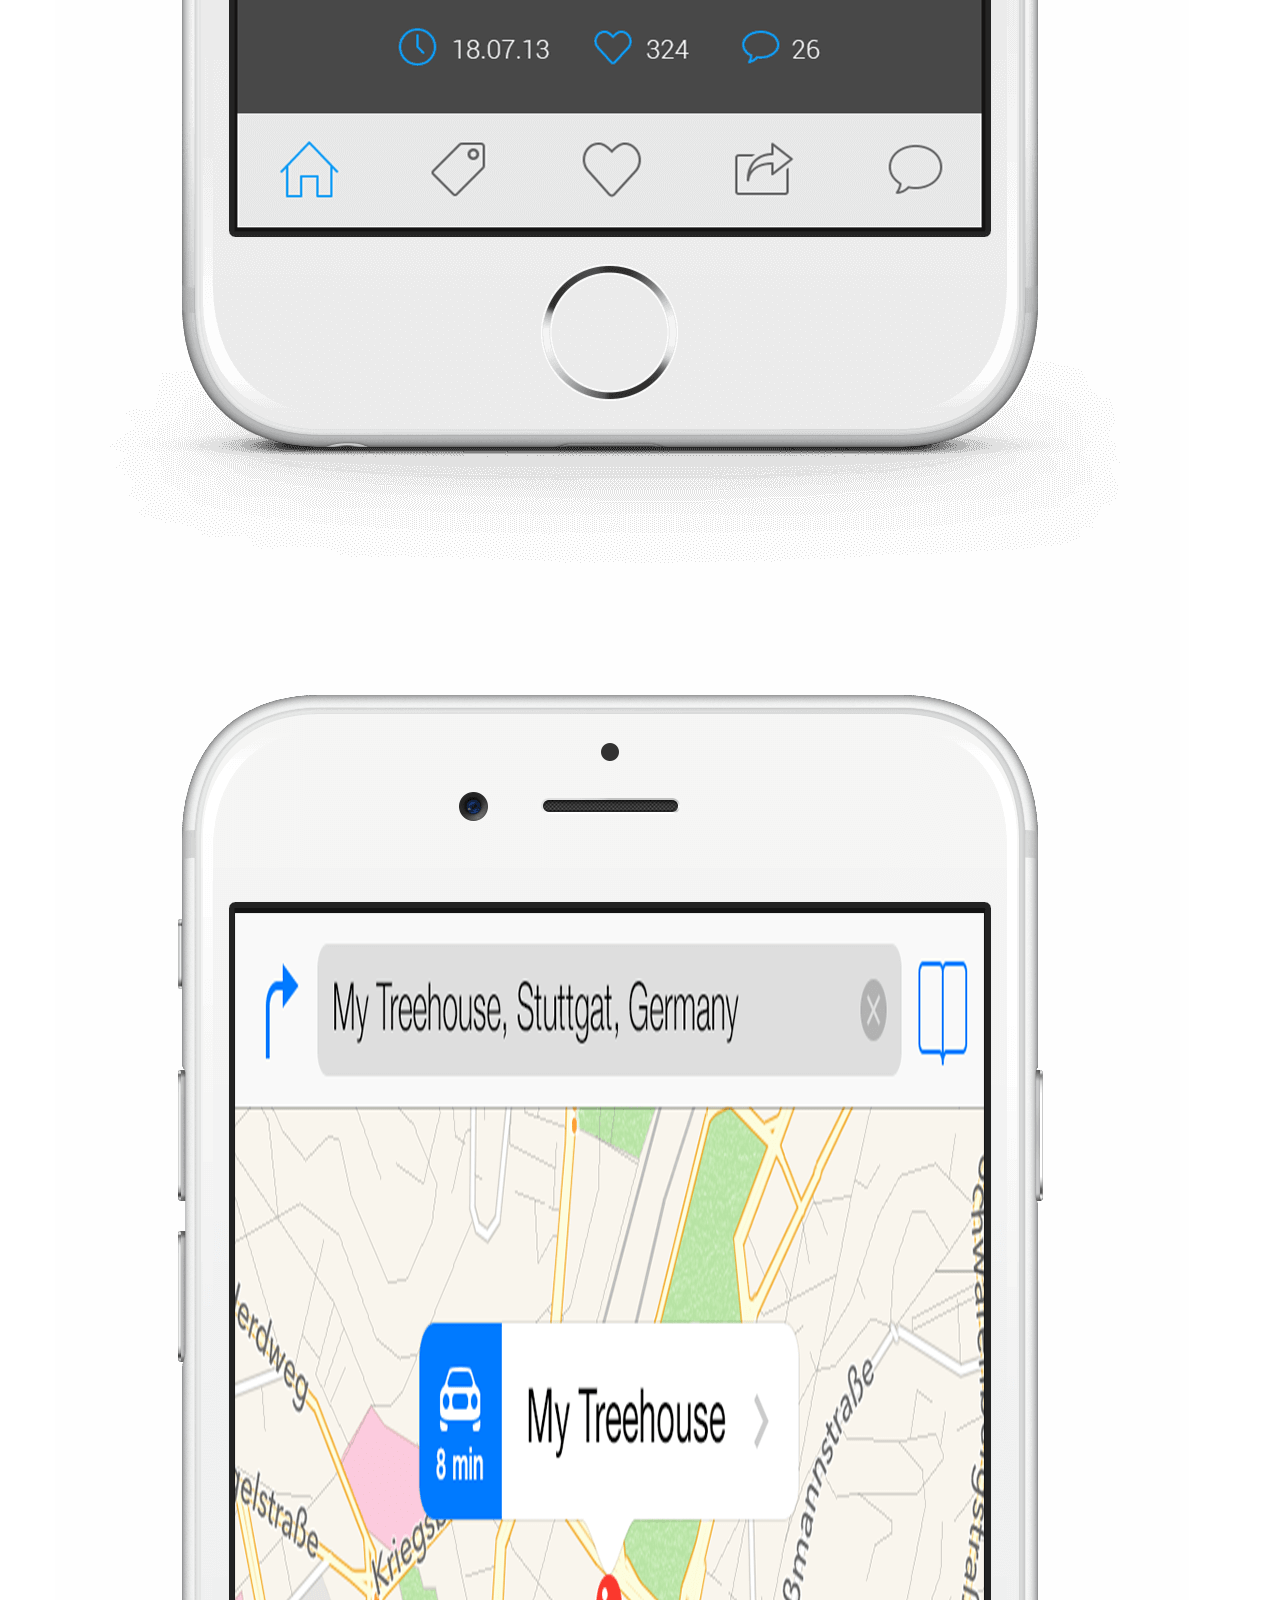
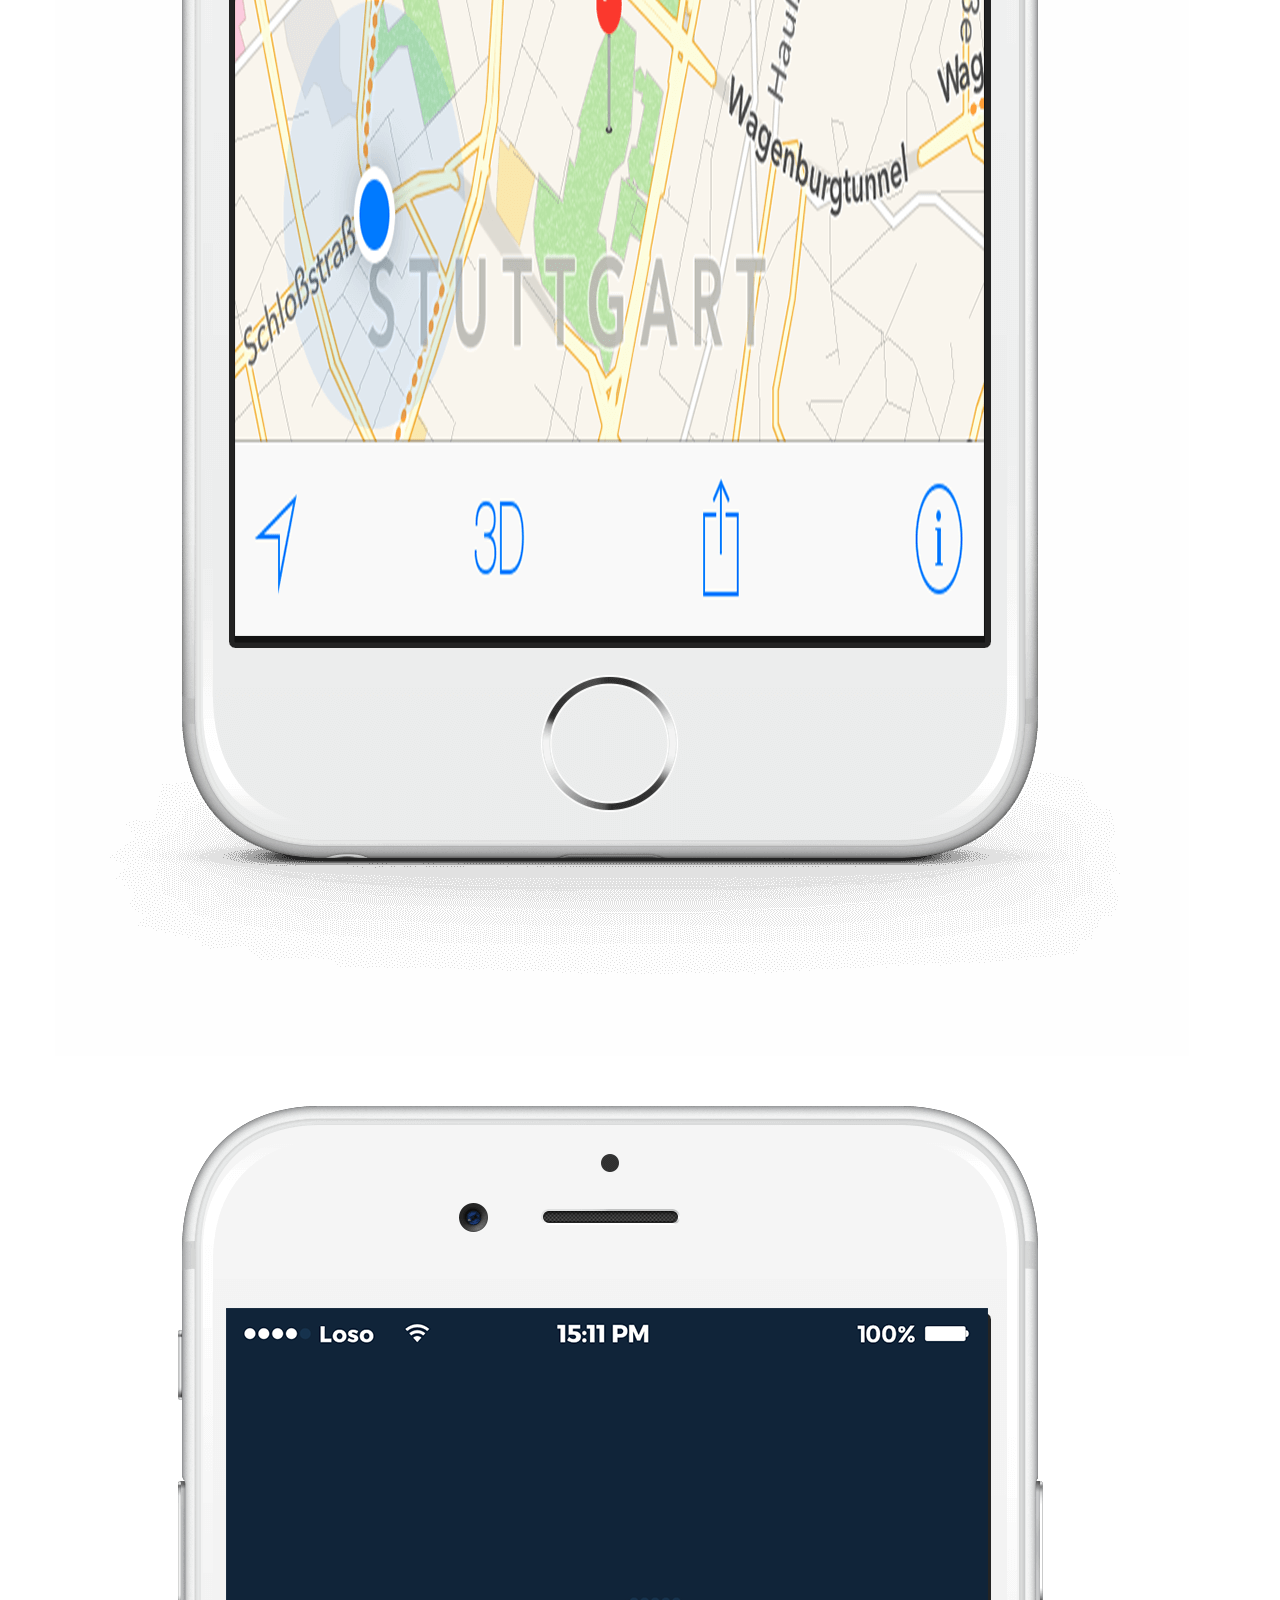
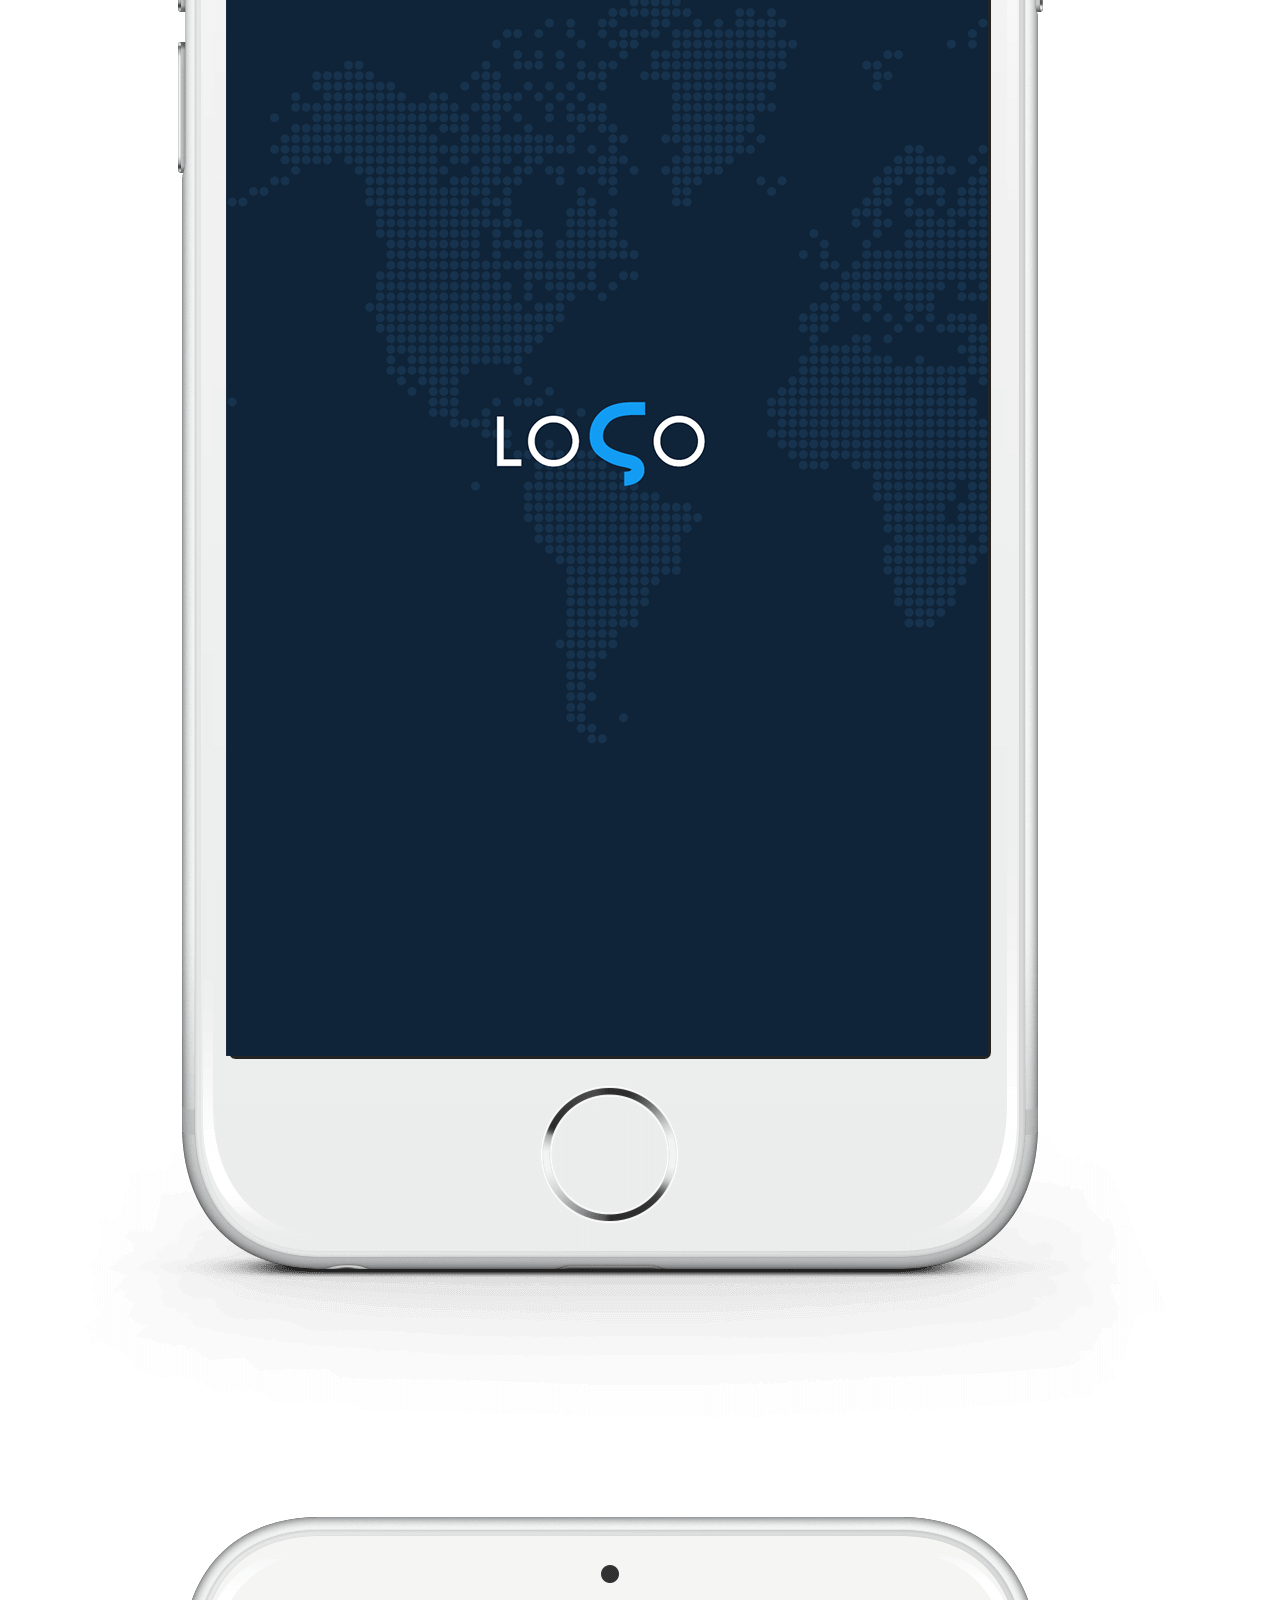
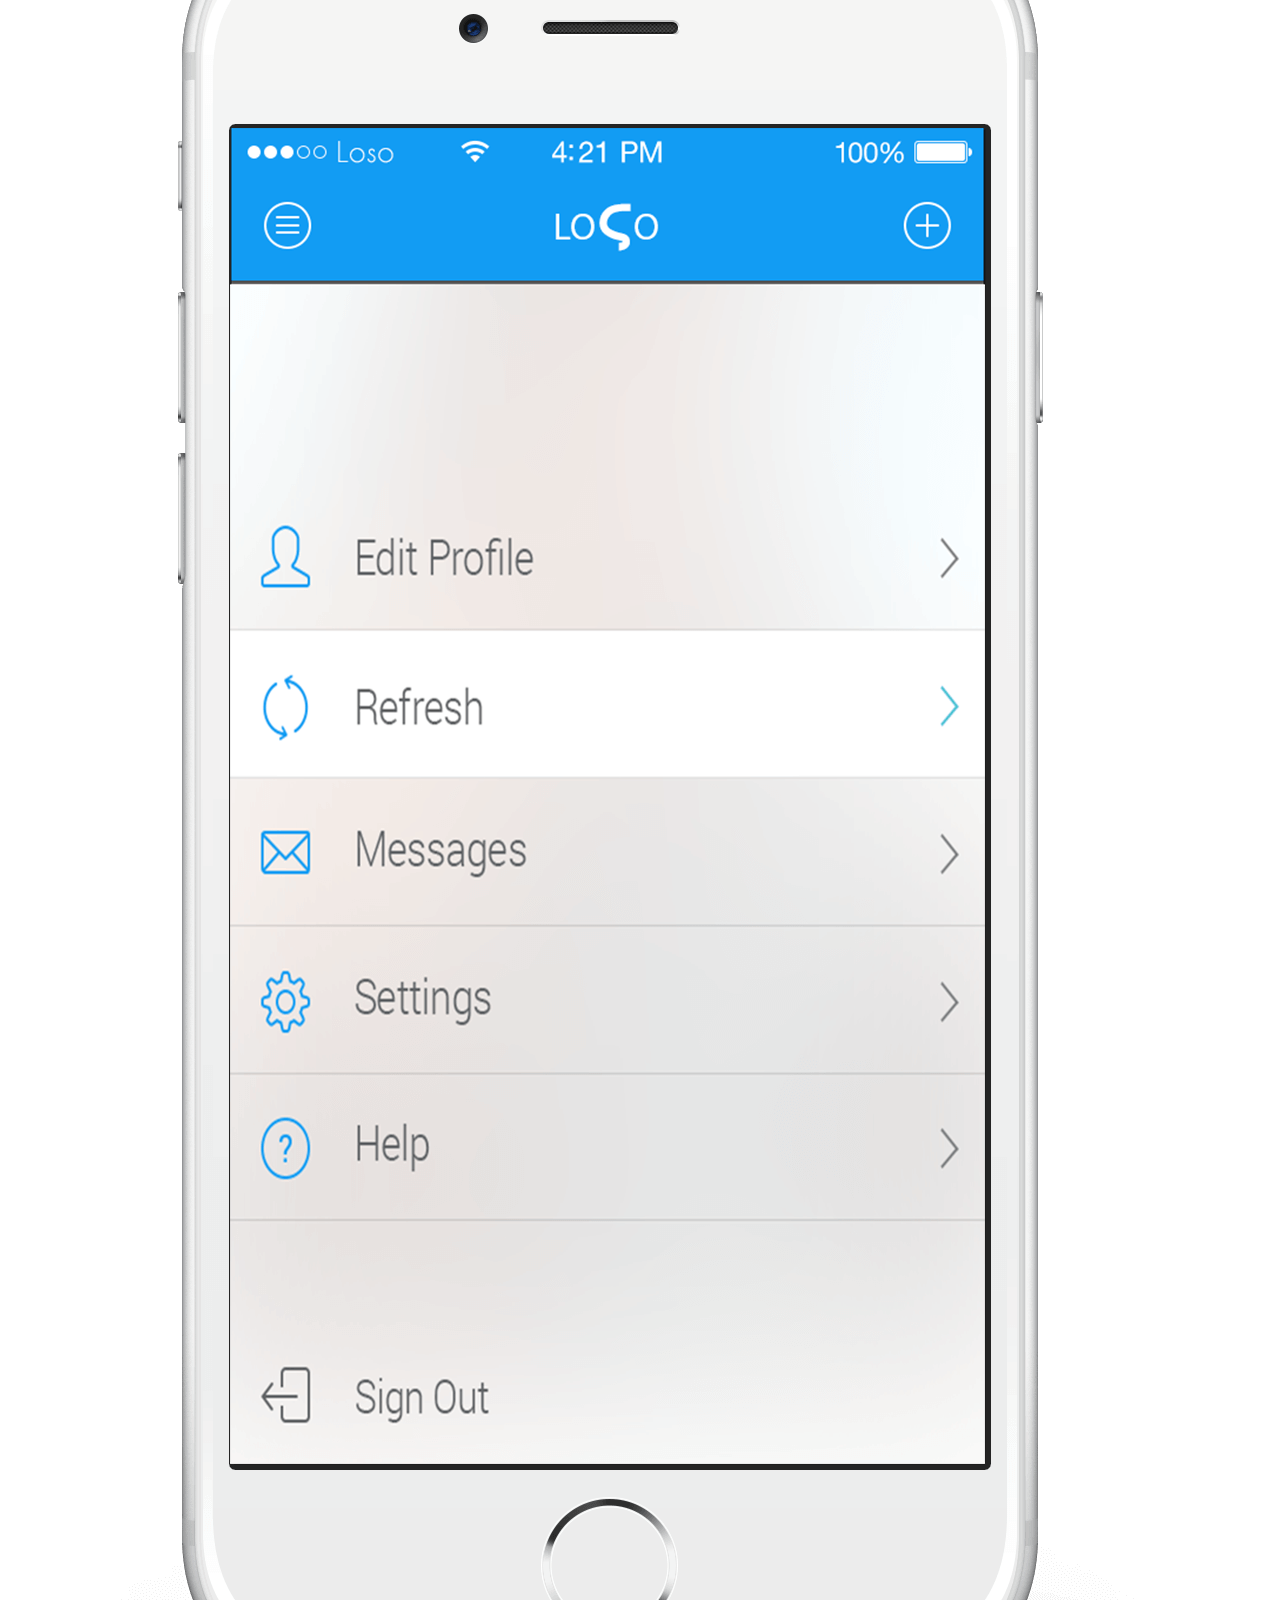
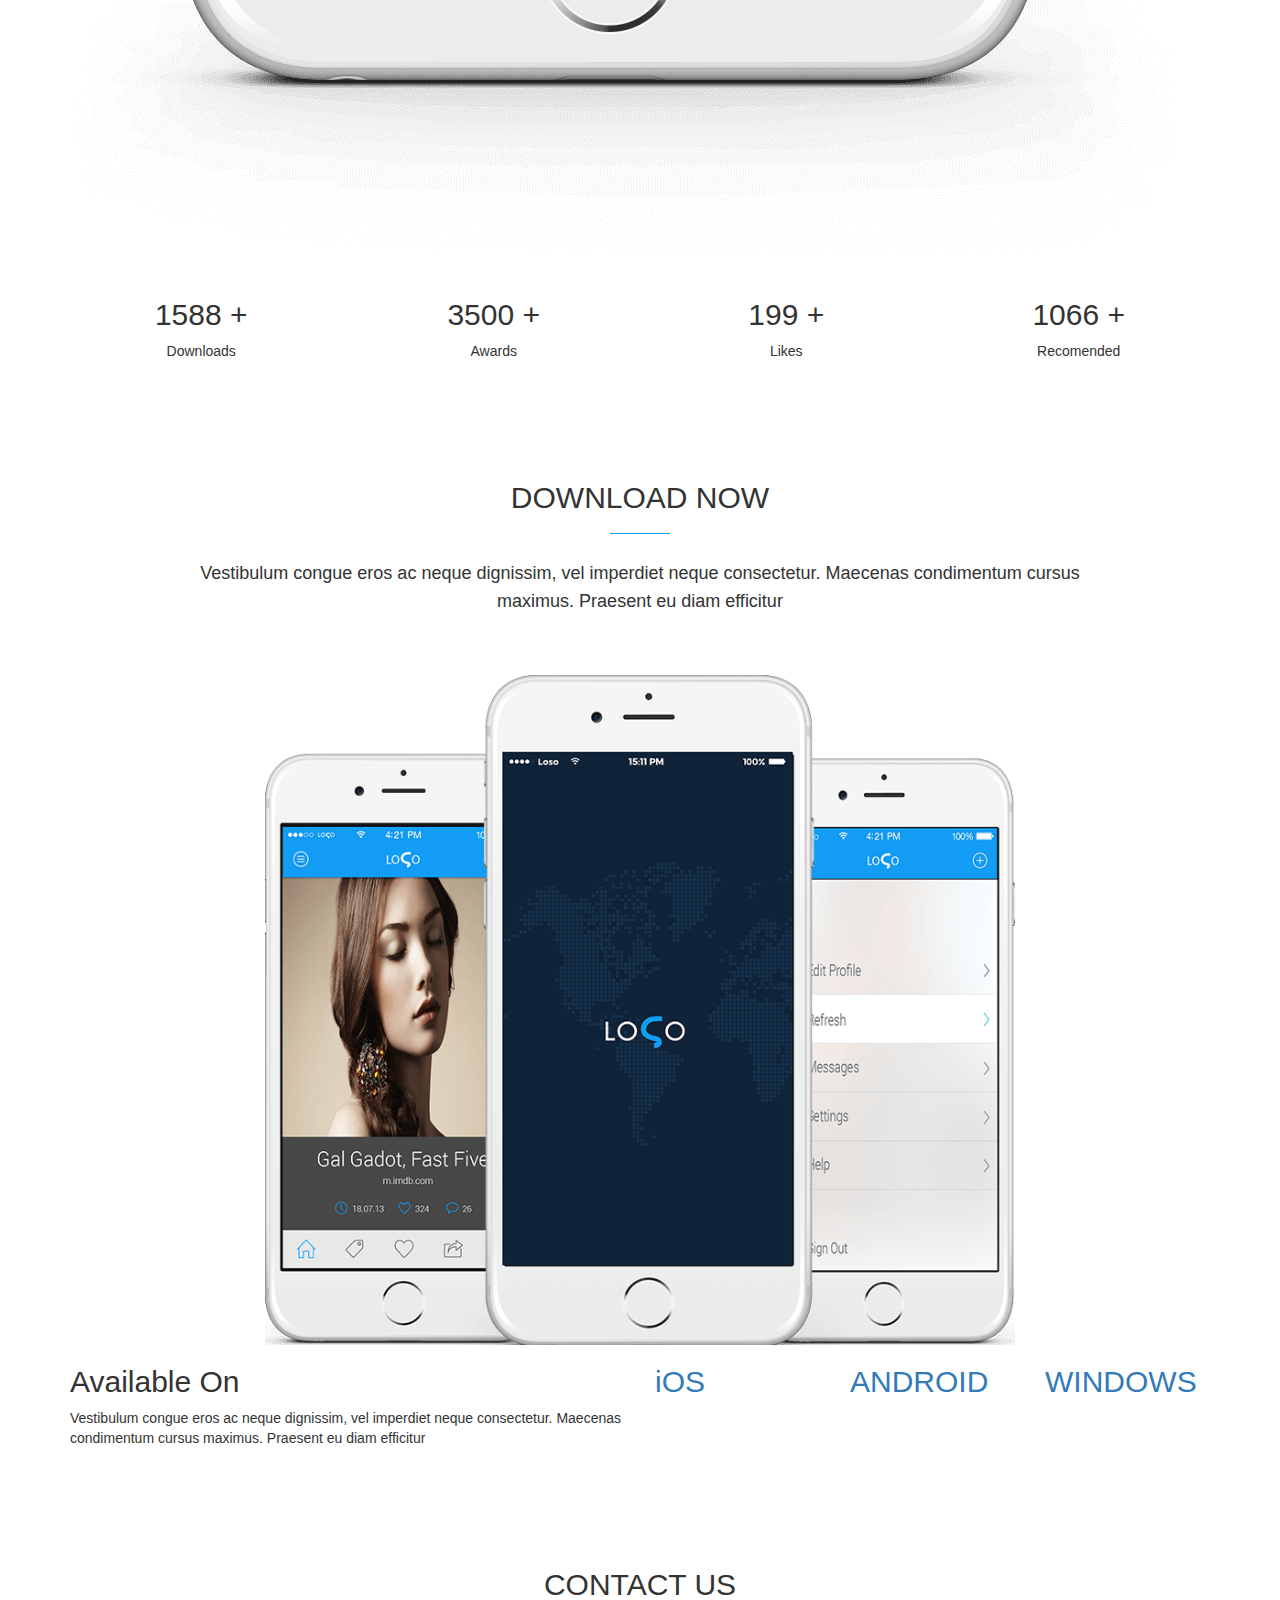
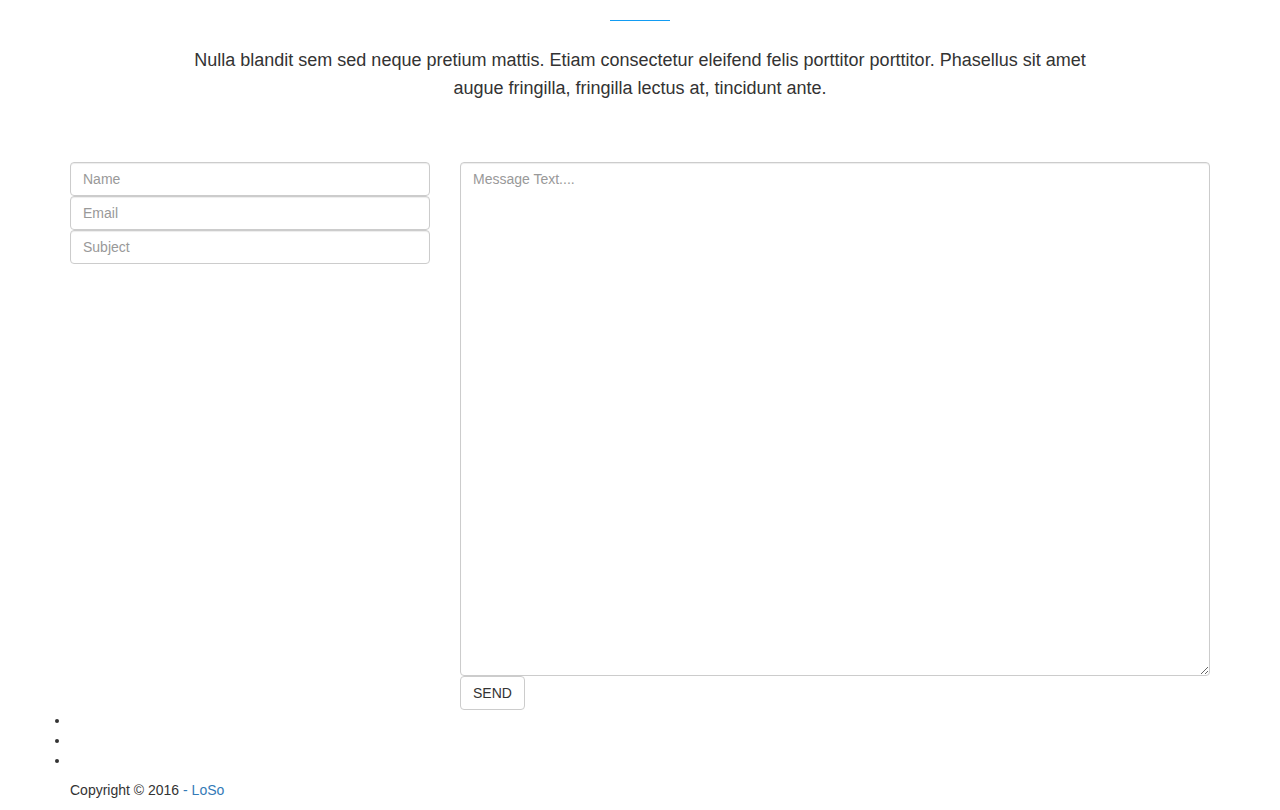
<file: Loso/index.html>
<!doctype html>
<html>
    <head>
        <title>Loso-The Complete Responsive Website</title>
        <link rel="stylesheet" type="text/css" href="css/bootstrap.min.css">
        <link rel="stylesheet" type="text/css" href="css/style.css"> 
    </head>
    <body>
    	 
        <header class="header" id="HOME">
            
            
            
            <nav class="navbar navbar-default navbar-fixed-top">
              
                
                <div class="container">
                  
                    
                    <div class="navbar-header">
                      <button type="button" class="navbar-toggle collapsed" data-toggle="collapse" data-target="#loso-navbar-collapse-1" aria-expanded="false">
                        <span class="sr-only">Toggle navigation</span>
                        <span class="icon-bar"></span>
                        <span class="icon-bar"></span>
                        <span class="icon-bar"></span>
                      </button>
                      <a class="navbar-brand" href="#">
                         
                          <img src="images/logo-small.png" alt="logo">

                        </a>
                    </div>

                
                <div class="collapse navbar-collapse" id="loso-navbar-collapse-1">
                  <ul class="nav navbar-nav navbar-right">
                        <li><a href="#HOME" class="nav-item">HOME</a></li>
                        <li><a href="#ABOUT" class="nav-item">ABOUT</a></li>
                        <li><a href="#FEATURES" class="nav-item">FEATURES</a></li>
                        <li><a href="#SCREENS" class="nav-item">SCREENS</a></li>
                        <li><a href="#DOWNLOAD" class="nav-item">DOWNLOAD</a></li>
                        <li><a href="#CONTACT" class="nav-item">CONTACT</a></li>
                  </ul>
                 
                 
                </div>
              </div>
</nav>
            
        
            <div class="header-overlay" >
                <div class="container">
                    <div class="row">
                        <div class="col-md-12">
                            <div class="logo text-center">

                                <img src="images/logo.png">

                            </div>

                        </div>
                    </div>
                    <div class="row">
                        <div class="col-md-8">
                            <div class="header-text">
                                <h1>A Clean and modern looking  Responsive Website </h1>
                            </div>
                            <div class="header-btns">
                                <a class="btn-btn-download">Download</a>
                                <a class="btn-btn-tour">Take A Tour </a>
                                <i class="fa fa-angle-down"></i>
                            </div>
                        </div>
                            <div class="col-md-4">

                                <div class="header-iphone">
                                    <img src="images/iphone-header.png">
                                </div>
                            </div>

                        </div>

                    </div>

            </div>

        </header>
<section>   
<div class="container">
    <div class="row">
        <div class="col-md-10 col-md-offset-1">
            <div class="section-title">
                <h2> About Us</h2>
                <p>Lorem ipsum dolor sit amet, conse
                    ctetur adipisicing elit. Omnis, suscipit eum doloribus molestias aut consequuntur 
                    quos aperiam atque temporibus corporis praesentium a
                    d accusamus consectetur tenetur cupiditate vitae quod sit error?</p>
            </div>

        </div>
    </div>
</div>


            <div class="choose-us-wraper">
            
                <div class="container">
                
                    <div class="row">
                    
                        <div class="col-md-6">
                        
                            
                            <div class="about-iphone wow fadeInLeft" data-wow-duration="1s" data-wow-delay=".5s">
                            
                                <img class="img-responsive" src="images/about-iphone.png" alt="iphone">
                            
                            </div>
                        
                        </div>
                        <div class="col-md-6 wow fadeInRight" data-wow-duration="1s" data-wow-delay=".5s">
                        
                            
                            <div class="choose-us-title">
                            
                            
                                <h2> Why Choose Us?</h2>
                                <p>Cum sociis natoque penatibus et magnis dis parturient montes, nascetur ridiculus mus. Quisque lacus dui, interdum sit amet varius.</p>
                            
                            </div>

                            <div class="choose-us-des">
                          <div class="choose-us-item wow fadeInUp">
                                    
                                    
                                    <div><i class="fa fa-bolt"></i></div>
                                    
                                    
                                    <h3>Free</h3>
                                    <p>Lipsum Cum sociis natoque penatibus et magnis dis parturient montes, nascetur ridiculus mus. Quisque lacus dui, interdum sit amet varius a, cursus sit amet sapien. Donec eu placerat nisi.</p>
                                
                                </div>
                                <div class="choose-us-item wow fadeInUp">
                                    
                                    
                                    <div><i class="fa fa-bullhorn"></i></div>
                                    
                                    
                                    <h3>Free of Cost</h3>
                                    <p>Diso Lipsum Cum sociis natoque penatibus et magnis dis parturient montes, nascetur ridiculus mus. Quisque lacus dui, interdum sit amet varius a, cursus sit amet sapien. Donec eu placerat nisi.</p>
                                
                                </div>
                                
                                
                                 
                                <div class="choose-us-item wow fadeInUp">
                                    
                              
                                    <div><i class="fa fa-flag-o"></i></div>
                                    
                                   
                                    <h3>Free</h3>
                                    <p>Sed ut perspiciatis Cupidatat non proident, sunt in culpa qui officia deserunt mollit anim id est laborum.unde omnis iste natus error sit.</p>
                                
                                </div>

                            </div>
                        </div>
                    
                   </div>
               </div>
           </div>
       </section>

       
        <section class="testimonial">
        
            <div class="testimonial-overlay">
            
                <div class="container">
                
                    <div class="row">
                    
                        <div class="col-md-12 wow bounceInDown">
                        
                        
                            <div id="carousel-testimonial" class="carousel slide" data-ride="carousel">
                            
                            
                                
                                <ol class="carousel-indicators">
                                    <li data-target="#carousel-testimonial" data-slide-to="0" class="active"></li>
                                    <li data-target="#carousel-testimonial" data-slide-to="1"></li>
                                    <li data-target="#carousel-testimonial" data-slide-to="2"></li>
                                </ol>
                                
                                
                                
                                <div class="carousel-inner">
                                
                                
                                    
                                    <div class="item active text-center">
                                    
                                    
                                        <img src="images/client-01.jpg" alt="testimonial" class="center-block">
                                        
                                        <div class="testimonial-caption">
                                        	<h2>Daniel</h2>
                                            <h4><span> Sr. Software Engineer, </span>Blue Gyms</h4>
                                            <p>“Lorem ipsum dolor sit amet, consectetur adipisicing elit, sed do eiusmod tempor incididunt ut labore et dolore magna aliqua. Ut enim ad minim veniam, quis nostrud exercitation ullamco laboris nisi ut aliquip.”</p>
                                        
                                        </div>
                                        
                                    
                                    </div>
                                    
                                    
                                    <div class="item text-center">
                                    
                                    
                                        <img src="images/client-02.jpg" alt="testimonial" class="center-block">
                                        
                                        <div class="testimonial-caption">
                                        
                                            <h2>Rauls Pole</h2>
                                            <h4><span> Marketting Manager, </span>Risko</h4>
                                            <p>“Lorem ipsum dolor sit amet, consectetur adipisicing elit, sed do eiusmod tempor incididunt ut labore et dolore magna aliqua. Ut enim ad minim veniam, quis nostrud exercitation ullamco laboris nisi ut aliquip.”</p>
                                        
                                        </div>
                                        
                                    
                                    </div>
                                    
                                    
                                    
                                    <div class="item text-center">
                                    
                                    
                                        <img src="images/client-03.jpg" alt="testimonial" class="center-block">
                                        
                                        <div class="testimonial-caption">
                                        	<h2>Jim So</h2>
                                            <h4><span> Assistan Manager, </span>Gidfo</h4>
                                            <p>“Lorem ipsum dolor sit amet, consectetur adipisicing elit, sed do eiusmod tempor incididunt ut labore et dolore magna aliqua. Ut enim ad minim veniam, quis nostrud exercitation ullamco laboris nisi ut aliquip.”</p>
                                        
                                        </div>
                                        
                                    
                                    </div>
                                    
                                    
                                    
                                
                                </div>
                                
                                
                            </div>
                        
                        
                        
                        </div>
                        
                        
                    </div>
                
                
                </div>
            
            
            </div>
        
        
        
        </section>


        <section class="features" id="FEATURES">
            
            <div class="container">
            
                <div class="row">
                
                
                    <div class="col-md-10 col-md-offset-1">
                    
                        <div class="section-title wow fadeIn" >
                        
                            <h2> Features </h2>
                            
                            <p>Lorem ipsum dolor sit amet, consectetur adipisicing elit, sed do eiusmod tempor incididunt ut labore et dolore magna aliqua. Ut enim ad minim veniam, quis nostrud exercitation ullamco laboris nisi ut aliquip.</p>
                        
                        </div>
                    
                    </div>
                    
                    
                
                
                </div>
            
            
            </div>
            
            <div class="features-inner-wrapper">
            
                <div class="container">
                
                    <div class="row">
                    
                    
                        <div class="col-md-4 wow fadeInLeft" >
                        
                            
                           
                            <div class="left-feature-item">
                                
                                <div class="left-feature-item-icon">
                                    <i class="fa fa-desktop"></i>
                                </div>
                            
                                
                                <h3> RETINA READY </h3>
                                <p>Lorem ipsum dolor, consectetur sed do adipisicing elit, sed do eiusmod tempor incididunt</p>
                            
                            </div>
                            
                            
                             
                            <div class="left-feature-item">
                                
                                <div class="left-feature-item-icon">
                                    <i class="fa fa-mobile"></i>
                                </div>
                            
                                
                                <h3> MOBILE READY </h3>
                                <p>Lorem ipsum dolor, consectetur sed do adipisicing elit, sed do eiusmod tempor incididunt</p>
                            
                            </div>
                            
                             
                            <div class="left-feature-item">
                                
                                <div class="left-feature-item-icon">
                                    <i class="fa fa-eye"></i>
                                </div>
                            
                                
                                <h3> EASY LAYOUT</h3>
                                <p>Lorem ipsum dolor, consectetur sed do adipisicing elit, sed do eiusmod tempor incididunt</p>
                            
                            </div>
                        
                        
                        
                        </div>
                        
                        
                        <div class="col-md-4">
                        
                                <div class="feature-iphone">
                            
                                    <img class="wow bounceIn img-responsive"  src="images/iphone-02.png" alt="feature iphone">
                            
                                </div>
                        
                        
                        </div>
                        
                        <div class="col-md-4 wow fadeInRight">
                        
                            
                            <div class="right-feature-item">
                            
                                
                                <div class="right-feature-item-icon">
                                    <i class="fa fa-certificate"></i>
                                
                                </div>
                                
                                
                                <h3> CERTIFIED SOLUTION</h3>
                                
                                <p>Lorem ipsum dolor, consectetur sed do adipisicing elit, sed do eiusmod tempor incididunt</p>
                                
                            
                            </div>
                            
                            
                            
                            
                            <div class="right-feature-item">
                            
                                                               <div class="right-feature-item-icon">
                                    <i class="fa fa-rss"></i>
                                
                                </div>
                                
                                
                                <h3> CONSTANT FEED</h3>
                                
                                <p>Lorem ipsum dolor, consectetur sed do adipisicing elit, sed do eiusmod tempor incididunt</p>
                                
                            
                            </div>
                            
                            
                             <div class="right-feature-item">
                            
                                
                                <div class="right-feature-item-icon">
                                    <i class="fa fa-database"></i>
                                
                                </div>
                                
                                
                                <h3> SECURE DATA</h3>
                                
                                <p>Lorem ipsum dolor, consectetur sed do adipisicing elit, sed do eiusmod tempor incididunt</p>
                                
                            
                            </div>
                        
                        </div>
                        
                    
                    
                    </div>
                
                
                </div>
            
            </div>
            
            
            
            
            
        
        
        </section>
        
        
        <section class="purchase-now">
        
            <div class="container">
            
                <div class="row wow fadeInLeftBig" data-wow-duration="1s">
                
                    <div class="col-md-9">
                    
                        <p>Lorem ipsum dolor sit amet, consectetur adipisicing elit, sed do eiusmod tempor incididunt ut labore et olore magna aliqua. Ut enim ad minim veniam, quis nostrud exercitation ullamco laboris nisi ut aliquip.</p>
                    
                    </div>
                    
                    <div class="col-md-3">
                    
                        <a class="btn btn-primary btn-pruchase-now" href="#">Purchase Now</a>
                    
                    </div>    
                
                
                </div>
                
            </div>
        
        </section>
         <section class="screens" id="SCREENS">
        
            <div class="container">
            
                <div class="row">
                
                    <div class="col-md-10 col-md-offset-1">
                    
                        <div class="section-title">
                        
                            <h2> Screens </h2>
                            <p>Mauris a mauris feugiat, luctus mauris a, sollicitudin ex. Pellentesque et tortor in risus elementum aliquet. Etiam facilisis justo urna, id feugiat magna scelerisque non.
                            </p>
                        </div>
                    
                    </div>
                
                </div>
            
            
            </div>
            
            <div class="screen-slider wow bounceInRight" >
            
                <div class="container">
                    
                    <div class="row">

                        <div class="bxslider">
                            
                            <div class="item">
                                <img src="images/screen-01.png" alt="screen">

                            </div>
                            
                            <div class="item">
                            <img src="images/screen-02.png" alt="screen">

                            </div>
                            
                            <div class="item">
                                <img src="images/screen-03.png"  alt="screen">

                            </div>
                            
                            <div class="item">
                                <img src="images/screen-04.png" alt="screen">
                            </div>

                        </div>

                        </div>
                </div>
            
            
            
            </div>
            
        
        
        </section>
        
        
        <section class="counter">
        
            <div class="counter-overlay">
            
                <div class="container wow bounceInLeft" >
                    
                    <div class="row text-center">
                    
                        <div class="col-md-3">
                        
                            <div class="counter-item">
                            
                                <div><i class="fa fa-cloud-download"></i></div>
                                <h2><span class="counter-num"> 1588 </span><span>+</span></h2>
                                <p>Downloads</p>
                            </div>
                        
                        </div>
                        
                        
                        <div class="col-md-3">
                        
                            <div class="counter-item">
                            
                                <div><i class="fa fa-gift"></i></div>
                                <h2><span class="counter-num"> 3500 </span><span>+</span></h2>
                                <p>Awards</p>
                            </div>
                        
                        </div>
                        
                        <div class="col-md-3">
                        
                            <div class="counter-item">
                            
                                <div><i class="fa fa-heart-o"></i></div>
                                <h2><span class="counter-num"> 199 </span><span>+</span></h2>
                                <p>Likes</p>
                            </div>
                        
                        </div>
                        
                        
                        <div class="col-md-3">
                        
                            <div class="counter-item">
                            
                                <div><i class="fa fa-check"></i></div>
                                <h2><span class="counter-num"> 1066 </span><span>+</span></h2>
                                <p>Recomended</p>
                            </div>
                        
                        </div>
                    
                        
                    
                    </div>
                    
                
                
                </div>
            
            </div>
            
        
        </section>
         <section class="download-now" id="DOWNLOAD">
        
            <div class="container">
                
                <div class="row">
                
                    <div class="col-md-10 col-md-offset-1">
                    
                        <div class="section-title">
                        
                        
                            <h2> Download Now </h2>
                            <p>Vestibulum congue eros ac neque dignissim, vel imperdiet neque consectetur. Maecenas condimentum cursus maximus. Praesent eu diam efficitur</p>
                            
                        </div>
                    
                    
                    </div>
                    
                
                </div>
            
            </div>
            
            <div class="container">
            
                <div class="row">
                
                    <div class="col-md-8 col-md-offset-2 wow fadeInUp" >
                    
                            <img class="img-responsive" src="images/download-screen.png" alt="download screen">
                    </div>
                    
                    
                </div>
            
                
            </div>
            
        
        
        </section>

        
        <section class="available-on">
        
            <div class="container wow bounceInRight">
            
                <div class="row">
                
                    <div class="col-md-6">
                    
                        <div class="available-title">
                            <h2>Available On </h2>
                        
                            <p>Vestibulum congue eros ac neque dignissim, vel imperdiet neque consectetur. Maecenas condimentum cursus maximus. Praesent eu diam efficitur</p>    
                        
                        </div>
                    
                    </div>
                    <div class="col-md-6">
                    
                        <div class="row">
                        
                            <a href="#">
                            
                                <div class="col-md-4 no-padding">
                                    <div class="available-on-item">
                                    
                                        <i class="fa fa-apple"></i>
                                        <div class="available-on-inner">
                                        
                                            <h2> iOS</h2>
                                        
                                        </div>
                                    
                                    </div>
                                
                                </div> 
                                
                            
                            </a>
                            
                            
                            
                             <a href="#">
                            
                                <div class="col-md-4 no-padding">
                                    <div class="available-on-item">
                                    
                                        <i class="fa fa-android"></i>
                                        <div class="available-on-inner">
                                        
                                            <h2> ANDROID</h2>
                                        
                                        </div>
                                    
                                    </div>
                                
                                </div> 
                                
                            
                            </a>
                            
                             <a href="#">
                            
                                <div class="col-md-4 no-padding">
                                    <div class="available-on-item">
                                    
                                        <i class="fa fa-windows"></i>
                                        <div class="available-on-inner">
                                        
                                            <h2> WINDOWS</h2>
                                        
                                        </div>
                                    
                                    </div>
                                
                                </div> 
                                
                            
                            </a>
                        
                        
                        
                        </div>
                        
                    
                    </div>
                    
                
                
                </div>
            </div>
        
        </section>
         <section class="contact-us" id="CONTACT">
        
            <div class="container wow bounceIn">
            
                    <div class="row">

                        <div class="col-md-10 col-md-offset-1">
                        
                            <div class="section-title">
                            
                                <h2>Contact Us</h2>
                                <p>Nulla blandit sem sed neque pretium mattis. Etiam consectetur eleifend felis porttitor porttitor. Phasellus sit amet augue fringilla, fringilla lectus at, tincidunt ante.</p>
                            </div>
                            
                        </div>


                    </div>
            
            
            </div>
            
            <div class="contact-us-form wow bounceIn">
            
            
                <div class="container">
                
                    <form role="form">
                    
                        <div class="row">
                        
                            <div class="col-md-4">
                            
                                <input type="text" class="form-control" id="name" placeholder="Name">
                                <input type="email" class="form-control" id="email" placeholder="Email">
                                <input type="text" class="form-control" id="subject" placeholder="Subject">
                            
                            </div>
                            
                            <div class="col-md-8">
                            
                                <textarea class="form-control" id="message" rows="25" cols="10" placeholder="Message Text...."></textarea>
                                
                                <button type="button" class="btn btn-default submit-btn form_submit">SEND</button>
                            
                            </div>
                        
                        </div>
                    
                    
                    </form>
                
                
                </div>
            
            
            </div>
            
            <div class="container">
                <div class="row">
                
                    <div class="col-md-12 wow bounceInLeft">
                    
                        <div class="social-icons">
                        
                            <ul>
                            
                                <li><a href="#"><i class="fa fa-facebook"></i></a></li>
                                <li><a href="#"><i class="fa fa-twitter"></i></a></li>
                                <li><a href="#"><i class="fa fa-youtube-play"></i></a></li>
                            
                            </ul>
                        
                        
                        </div>
                    
                    
                    </div>
                
                </div>
            
            </div>
            
            
            
        
        </section>
        
        
        <footer class="footer">
        
            <div class="container">
            
                <div class="row">
                
                    <div class="col-md-6">
                    
                        <div id="copyright">
                            <p>Copyright &copy; 2016 <a href="#"> - LoSo</a></p>
                        </div>
                    </div>
                    <div class="col-md-6">
                    
                            <div class="scroll-top">
                                <a href="#HOME" id="scroll-to-top"><i class="fa fa-angle-up"></i></a>
                            </div>
                    </div>
                
                
                </div>
            
            </div>
        
        
        </footer>




        <script src="js/bootstrap.min.js"></script>
        <script src="js/jquery.js"></script>
    </body>
</html>
</file>
<file: css/style.css>
* {
    margin: 0;
    padding: 0;
}
body {
    font-family: 'Raleway', sans-serif;
    overflow-y: scroll;
    overflow-x: hidden;
}
p {
    
    font-size: 14px;
}

/* ============= Generic CSS ============== */

.section-title {
    padding-top: 90px;
    padding-bottom: 50px;
    
}
.section-title h2 {
    position: relative;
    text-align: center;
    color: #333;
    font-size: 30px;
    font-weight: 400;
    text-transform: uppercase;
}
.section-title h2:after {
    content: "";
    position: absolute;
    bottom: -20px;
    left: 50%;
    width: 60px;
    height: 1px;
    background-color: #129CF3;
    margin-left: -30px;
}


.section-title p {
    color: #333;
    font-size: 18px;
    line-height: 28px;
    font-weight: 300;
    text-align: center;
    margin-top: 45px;
}

/* =========== Navigation ============ */

.navbar-default {
    background-color: transparent;
    border-color: #444;
    z-index: 110;
    transition: all 1s;
    -moz-transition: all 1s;
    -o-transition: all 1s;
    -webkit-transition: all 1s;
}
.navbar-default .navbar-nav > li > a {
    color: #B5B5B5;
    font-family: "Raleway", sans-serif;
    transition: all 1s;
    -moz-transition: all 1s;
    -o-transition: all 1s;
    -webkit-transition: all 1s;
    
}
.navbar-default .navbar-nav > li > a:hover {
    color: #129CF3;
}
.navbar-default .navbar-nav > li > a:focus {
    color: #B5B5B5;
}
.navbar-brand {
    padding: 9px 15px;
}
.navbar-brand img  {
     transition: all 1s;
    -moz-transition: all 1s;
    -o-transition: all 1s;
    -webkit-transition: all 1s;
}
.navbar-default .navbar-nav > .active>a, 
.navbar-default .navbar-nav > .active>a:hover,
.navbar-default .navbar-nav > .active>a:focus {
    background-color: transparent;
    color: #129CF3;
} 



/* =========== Header ============ */
.header {
    background-image: url("../images/header-bg.jpg");
    background-attachment: fixed;
    background-repeat: no-repeat;
    background-position: 50% 50%;
    background-size: cover;
    -moz-background-size: cover;
    -o-background-size: cover;
    -webkit-background-size: cover;
    
}
.header-overlay {
    background-color: rgba(31, 31, 31, 0.75);

}
.logo {
    padding-bottom: 50px;
}
.header-text h1 {
    color: #fff;
    font-size: 35px;
    font-weight: 300;
    line-height: 45px;
    padding-top: 30px;
    text-transform: uppercase;
}
.header-text p {
    color: #fff;
    font-size: 17px;
    line-height: 28px;
    font-weight: 300;
}
.header-btns {
    margin-top: 90px;
    margin-bottom: 50px;
}

.btn-download,
.btn-download:focus,
.btn-download:active,
.btn-download:visited
{
    
    background: transparent;
    border-color: #129CF3;
    padding-top: 10px;
    padding-bottom: 10px;
    padding-left: 30px;
    padding-right: 30px;
    font-size: 19px;
    text-transform: uppercase;
    border-radius: 3px;
    transition: all 1s;
    -webkit-transition: all 1s;
    -moz-transition: all 1s;
     -o-transition: all 1s;
}
.btn-download:hover {
    background-color: #129CF3;
    color: #fff;    
}
.btn-tour,
.btn-tour:focus,
.btn-tour:active,
.btn-tour:visited {
    color: #A9ADB0;
    margin-left: 20px;
    text-transform: uppercase;
    font-size: 19px;
    font-weight: 500;
    background: transparent;
    transition: all 1s;
    -webkit-transition: all 1s;
    -moz-transition: all 1s;
     -o-transition: all 1s;
    
}
.btn-tour:hover {
    color: #fff;
}
.btn-tour i {
    font-size: 20px;
    padding-left: 5px;
    color: #129CF3;
}

.header-iphone img {
    width: 100%;   
}

/* ========= About Us ============= */
.choose-us-wraper {

    padding-top: 50px;
}

.about-iphone img {
 margin-top: 8px;    
}
.choose-us-title {
    padding-bottom: 50px;
    
    
}
.choose-us-title h2 {
    text-transform: uppercase;
    font-weight: 800;
    font-size: 30px;
    line-height: 37px;
    position: relative;
}
.choose-us-title h2:after {
    content: "";
    position: absolute;
    bottom: -12px;
    left: 0;
    width: 70px; 
    height: 1px;
    background-color: #129CF3;
}

.choose-us-title p {
    margin-top: 40px;
    font-size: 19px;
    line-height: 24px;
}

.choose-us-item {
    position: relative;
    padding-bottom: 4px;
    padding-left: 80px;
}
.choose-us-item div {
    position: absolute;
    top: 0;
    left: 0;
}
.choose-us-item div i {
    font-size: 55px;
    color: #129CF3;
    transition: all 1s;
    -webkit-transition: all 1s;
    -o-transition: all 1s;
    -moz-transition: all 1s;
}
.choose-us-item h3 {
 color: #343434;
    text-transform: uppercase;
    font-size: 20px;
    font-weight: 800;
}

.choose-us-item p {
    color: #727272;
    font-size: 15px;
} 
/* ========= Testimonials ============= */
.testimonial {
    background-image: url("../images/testimonial-bg.jpg");
    background-attachment: fixed;
    background-repeat: no-repeat;
    background-size: cover;
    -moz-background-size: cover;
    -o-background-size: cover;
    -webkit-background-size: cover;
    background-position: 50% 50%;
}
.testimonial-overlay {
    background-color: rgba(31, 31, 31, .75);
    padding-top: 80px;
    padding-bottom: 80px;
}
.carousel-indicators {
    bottom: -10px;
}
.carousel-inner .item img {
    border: 2px solid #129CF3;
    border-radius: 50%;
    padding: 3px;
}
.testimonial-caption {
    padding-bottom: 70px;
}
.testimonial-caption h2 {
    color: #129CF3;
    text-transform: uppercase;
    font-weight: 900;
    font-size: 30px;
    margin-top: 25px;
    
}
.testimonial-caption h4 {
    color: #129CF3;
}

.testimonial-caption h4 span {
    
    color: #D8D8D8;
    font-style: italic;
    font-weight: 300;
    
}

.testimonial-caption p {
    color: #D8D8D8;
    font-size: 18px;
    line-height: 27px;
    padding-top: 50px;
}
/* ========= Features ============= */
.features-inner-wrapper {
    
    padding-top: 30px;
    padding-bottom: 70px;
}
.left-feature-item {
    position: relative;
    padding-right: 90px;
    margin-bottom: 65px;
    text-align: right;
    margin-top: 35px;
}
.left-feature-item-icon {
    position: absolute;
    right: 0;
    top: -8px;
    font-size: 40px;
    color: #129CF3;
    width: 90px;
    height: 90px;
    text-align: center;
    
}
.left-feature-item h3 {
    text-transform: uppercase;
    font-size: 25px;
    font-weight: 700;
    margin-bottom: 21px;
    color: #333;
}
.left-feature-item p {
    color: #333;
    font-size: 16px;
    font-weight: 300;
    line-height: 25px;
}
.feature-iphone img {
    width: 100%;
}
.right-feature-item {
    position: relative;
    padding-left: 90px;
    margin-bottom: 65px;
    margin-top: 35px;
    text-align: left;
}
.right-feature-item-icon {
    position: absolute;
    left: 0;
    top: -8px;
    font-size: 40px;
    color: #129CF3;
    width: 90px;
    height: 90px;
    text-align: center;
    
}
.right-feature-item h3 {
    text-transform: uppercase;
    font-size: 25px;
    font-weight: 700;
    margin-bottom: 21px;
    color: #333;
    
    
}
.right-feature-item p {
 
    color: #333;
    font-size: 16px;
    font-weight: 300;
    line-height: 25px;
}

/* ========= Purchase Now ============= */
.purchase-now {
    background-color: #1a1a1a;
    padding-top: 100px;
    padding-bottom: 100px;
}
.purchase-now p {
    color: #dfdfdf;
    font-size: 18px;
    font-weight: 300;
}
.btn-pruchase-now,
.btn-pruchase-now:active,
.btn-pruchase-now:focus,
.btn-pruchase-now:visited 
{
    background-color: #129CF3;
    border: 1px solid #129CF3;
    color: #fff;
    border-radius: 3px;
    padding: 15px 35px;
    text-transform: uppercase;
    transition: all 1s;
    -moz-transition: all 1s;
    -o-transition: all 1s;
    -webkit-transition: all 1s;
    
    
}

.btn-pruchase-now:hover {
    background-color: #1274B1;
    border-color: #316B90;
}

/* ========= Counter ============= */
.counter {
    background-image: url("../images/counter-bg.jpg");
    background-repeat: no-repeat;
    background-attachment: fixed;
    background-size: cover;
    -moz-background-size: cover;
    -o-background-size: cover;
    -webkit-background-size: cover;
    background-position: 50% 50%;
}
.counter-overlay {
    padding-top: 120px;
    padding-bottom: 120px;
    background: rgba(0, 0, 0, .4);
}
.counter-item i {
    color: #129CF3;
    font-size: 60px;
}
.counter-item h2 {
    font-family: "Source Sans Pro", sans-serif;
    color: #D7DADB;
    font-weight: 700;
    text-transform: uppercase;
    font-size: 35px;
    margin-top: 15px;
    margin-bottom: 1px;
}
.counter-item p {
    color: #D7DADB;
    font-size: 20px;
    margin-top: 0px;
    font-weight: 300;
    text-transform: uppercase;
    font-family: "Source Sans Pro", sans-serif;
}


/* ========= Download Now ============= */
.download-now img {
    width: 100%;
}
.available-on {
    
    background-color: #1a1a1a;
    margin-top: -8px;
    position: relative;
}
.available-title {
    padding-top: 75px;
}
.available-title h2 {
    
    color: #fff;
    font-size: 30px;
}
.available-title p {
    color: #B5B5B5;
}
.no-padding {
    padding-left: 0;
    padding-right: 0;
}
.available-on-item {
    text-align: center;
    border-left: 1px solid #0F1217;
    min-height: 230px;
    padding-bottom: 15px;
    position: relative;
    transition: all 1s;
    -moz-transition: all 1s;
    -o-transition: all 1s;
    -webkit-transition: all 1s;
    
}
.available-on-item:hover {
    background-color: #121212;
}
.available-on-item i {
    color: #129CF3;
    text-align: center;
    opacity: 1;
    font-size: 40px;
    padding-top: 90px;
    transition: all 1s;
    -moz-transition: all 1s;
    -o-transition: all 1s;
    -webkit-transition: all 1s;
}

.available-on-item:hover i {
    opacity: 0;
}
.available-on-inner {
    position: absolute;
    bottom: 93px;
    width: 100%;
    opacity: 0;
     transition: all 1s;
    -moz-transition: all 1s;
    -o-transition: all 1s;
    -webkit-transition: all 1s;
}
.available-on-inner h2 {
    text-align: center;
    font-weight:  300;
    color: #D7DADB;
    font-size: 16px;
}

.available-on-item:hover div.available-on-inner {
    opacity: 1;
}
/* ========= Contact Us ============= */
.contact-us-form .form-control {
    display: block;
    width: 100%;
    height: 50px;
    padding: 6px 12px;
    font-size: 14px;
    line-height: 21px;
    color: #555;
    background-color: transparent;
    border: 1px solid #aeaeae;
    border-radius: 3px;
    margin-bottom: 15px;
    opacity: .8;
    outline: 0px !important;
    transition: all 1s;
    -moz-transition: all 1s;
    -o-transition: all 1s;
    -webkit-transition: all 1s;
    
}
#message {
    height: 117px;
    resize: none;
}
.submit-btn,
.submit-btn:active,
.submit-btn:focus,
.submit-btn:visited {
    
    background-color: transparent;
    border: 1px solid #129CF3;
    border-radius: 4px;
    width: 100%;
    height: 50px;
    text-transform: uppercase;
    font-size: 18px;
    color: #129CF3;
    outline: 0px !important;
    transition: all 1s;
    -moz-transition: all 1s;
    -o-transition: all 1s;
    -webkit-transition: all 1s;
}
.submit-btn:hover {
    background: #129CF3;
    color: #fff;
    border-color: #129CF3;
}
.social-icons {
    padding-top: 50px;
    padding-bottom: 70px;
    
}
.social-icons ul {
    margin:0;
    padding: 0;
    text-align: center;
    
}
.social-icons ul li { 
    list-style: none;
    display: inline;
    padding-left: 10px;
}

.social-icons ul li a {
    text-decoration: none;
    display: inline-block;
    text-align: center;
    border: 1px solid #9d9d9d;
    border-radius: 3px;
    width: 45px;
    height: 45px;
    line-height: 49px;
    color: #9d9d9d;
     transition: all 1s;
    -moz-transition: all 1s;
    -o-transition: all 1s;
    -webkit-transition: all 1s;
    
}
.social-icons ul li a:hover {
    
    background-color: #129CF3;
    border: 1px solid #129CF3;
    color: #fff;
} 
.social-icons ul li a i {
    font-size: 20px;
}


/* ========= Footer ============= */
.footer {
    background-color: #1a1a1a;
    padding-bottom: 35px;
    padding-top: 35px;
    border-bottom: 3px solid #129CF3;
}
#copyright {
    width: 50%;
}
#copyright p {
    color: #8C8B8A;
    font-weight: 600;
    font-size: 15px;
    text-transform: uppercase;
}
#copyright p a {
    text-decoration: none;
    color: #129CF3;
}
.scroll-top {
    text-align: right;
}
.scroll-top a {
    background-color: #129CF3;
    padding: 25px;
}
.scroll-top a i {
    color: #fff;
    font-size: 25px;
}
</file>
<file: css/responsive.css>
/* Small Devices */
@media only screen and (max-width: 767px) {
    
    .navbar-default {
        
        background-color: #fff !important;
        border-color: #e6e6e6;
    }
    .about-iphone img {
        width: 100%;
    }
    .purchase-now .col-md-3 {
        
        text-align: center;
        padding-top: 50px;
    }
}

/* Small Devices And Tablets */
@media only screen and (max-width: 768px) {
    
    .header-iphone {
        display: none;
    }
    .header-text, .header-btns {
        text-align: center;
    }
}

/* Medius Devices , Desktop */
@media only screen and (min-width: 992px) {
    
    
}

/* Large Devices, Wide Screen */
@media only screen and (min-width: 1200px) {
    
    
}
</file>
<file: Loso/css/style.css>
* {
    margin: 0;
    padding: 0;
}
body {
    font-family: 'Raleway', sans-serif;
    overflow-y: scroll;
    overflow-x: hidden;
}
p {
    
    font-size: 14px;
}



.section-title {
    padding-top: 90px;
    padding-bottom: 50px;
    
}
.section-title h2 {
    position: relative;
    text-align: center;
    color: #333;
    font-size: 30px;
    font-weight: 400;
    text-transform: uppercase;
}
.section-title h2:after {
    content: "";
    position: absolute;
    bottom: -20px;
    left: 50%;
    width: 60px;
    height: 1px;
    background-color: #129CF3;
    margin-left: -30px;
}


.section-title p {
    color: #333;
    font-size: 18px;
    line-height: 28px;
    font-weight: 300;
    text-align: center;
    margin-top: 45px;
}

.navbar-default {
    background-color: transparent;
    border-color: #444;
    z-index: 110;
    transition: all 1s;
    -moz-transition: all 1s;
    -o-transition: all 1s;
    -webkit-transition: all 1s;
}
.navbar-default .navbar-nav > li > a {
    color: #B5B5B5;
    font-family: "Raleway", sans-serif;
    transition: all 1s;
    -moz-transition: all 1s;
    -o-transition: all 1s;
    -webkit-transition: all 1s;
    
}
.navbar-default .navbar-nav > li > a:hover {
    color: #129CF3;
}
.navbar-default .navbar-nav > li > a:focus {
    color: #B5B5B5;
}
.navbar-brand {
    padding: 9px 15px;
}
.navbar-brand img  {
     transition: all 1s;
    -moz-transition: all 1s;
    -o-transition: all 1s;
    -webkit-transition: all 1s;
}
.navbar-default .navbar-nav > .active>a, 
.navbar-default .navbar-nav > .active>a:hover,
.navbar-default .navbar-nav > .active>a:focus {
    background-color: transparent;
    color: #129CF3;
} 
.header {
    background-image: url("../images/header-bg.jpg");
    background-attachment: fixed;
    background-repeat: no-repeat;
    background-position: 50% 50%;
    background-size: cover;
    -moz-background-size: cover;
    -o-background-size: cover;
    -webkit-background-size: cover;
    
}
.header-overlay {
    background-color: rgba(31, 31, 31, 0.75);

}
.logo {
    padding-bottom: 50px;
}
.header-text h1 {
    color: #fff;
    font-size: 35px;
    font-weight: 300;
    line-height: 45px;
    padding-top: 30px;
    text-transform: uppercase;
}
.header-text p {
    color: #fff;
    font-size: 17px;
    line-height: 28px;
    font-weight: 300;
}
.header-btns {
    margin-top: 90px;
    margin-bottom: 50px;
}

.btn-download,
.btn-download:focus,
.btn-download:active,
.btn-download:visited
{
    
    background: transparent;
    border-color: #129CF3;
    padding-top: 10px;
    padding-bottom: 10px;
    padding-left: 30px;
    padding-right: 30px;
    font-size: 19px;
    text-transform: uppercase;
    border-radius: 3px;
    transition: all 1s;
    -webkit-transition: all 1s;
    -moz-transition: all 1s;
     -o-transition: all 1s;
}
.btn-download:hover {
    background-color: #129CF3;
    color: #fff;    
}
.btn-tour,
.btn-tour:focus,
.btn-tour:active,
.btn-tour:visited {
    color: #A9ADB0;
    margin-left: 20px;
    text-transform: uppercase;
    font-size: 19px;
    font-weight: 500;
    background: transparent;
    transition: all 1s;
    -webkit-transition: all 1s;
    -moz-transition: all 1s;
     -o-transition: all 1s;
    
}
.btn-tour:hover {
    color: #fff;
}
.btn-tour i {
    font-size: 20px;
    padding-left: 5px;
    color: #129CF3;
}

.header-iphone img {
    width: 100%;   
}
</file>
